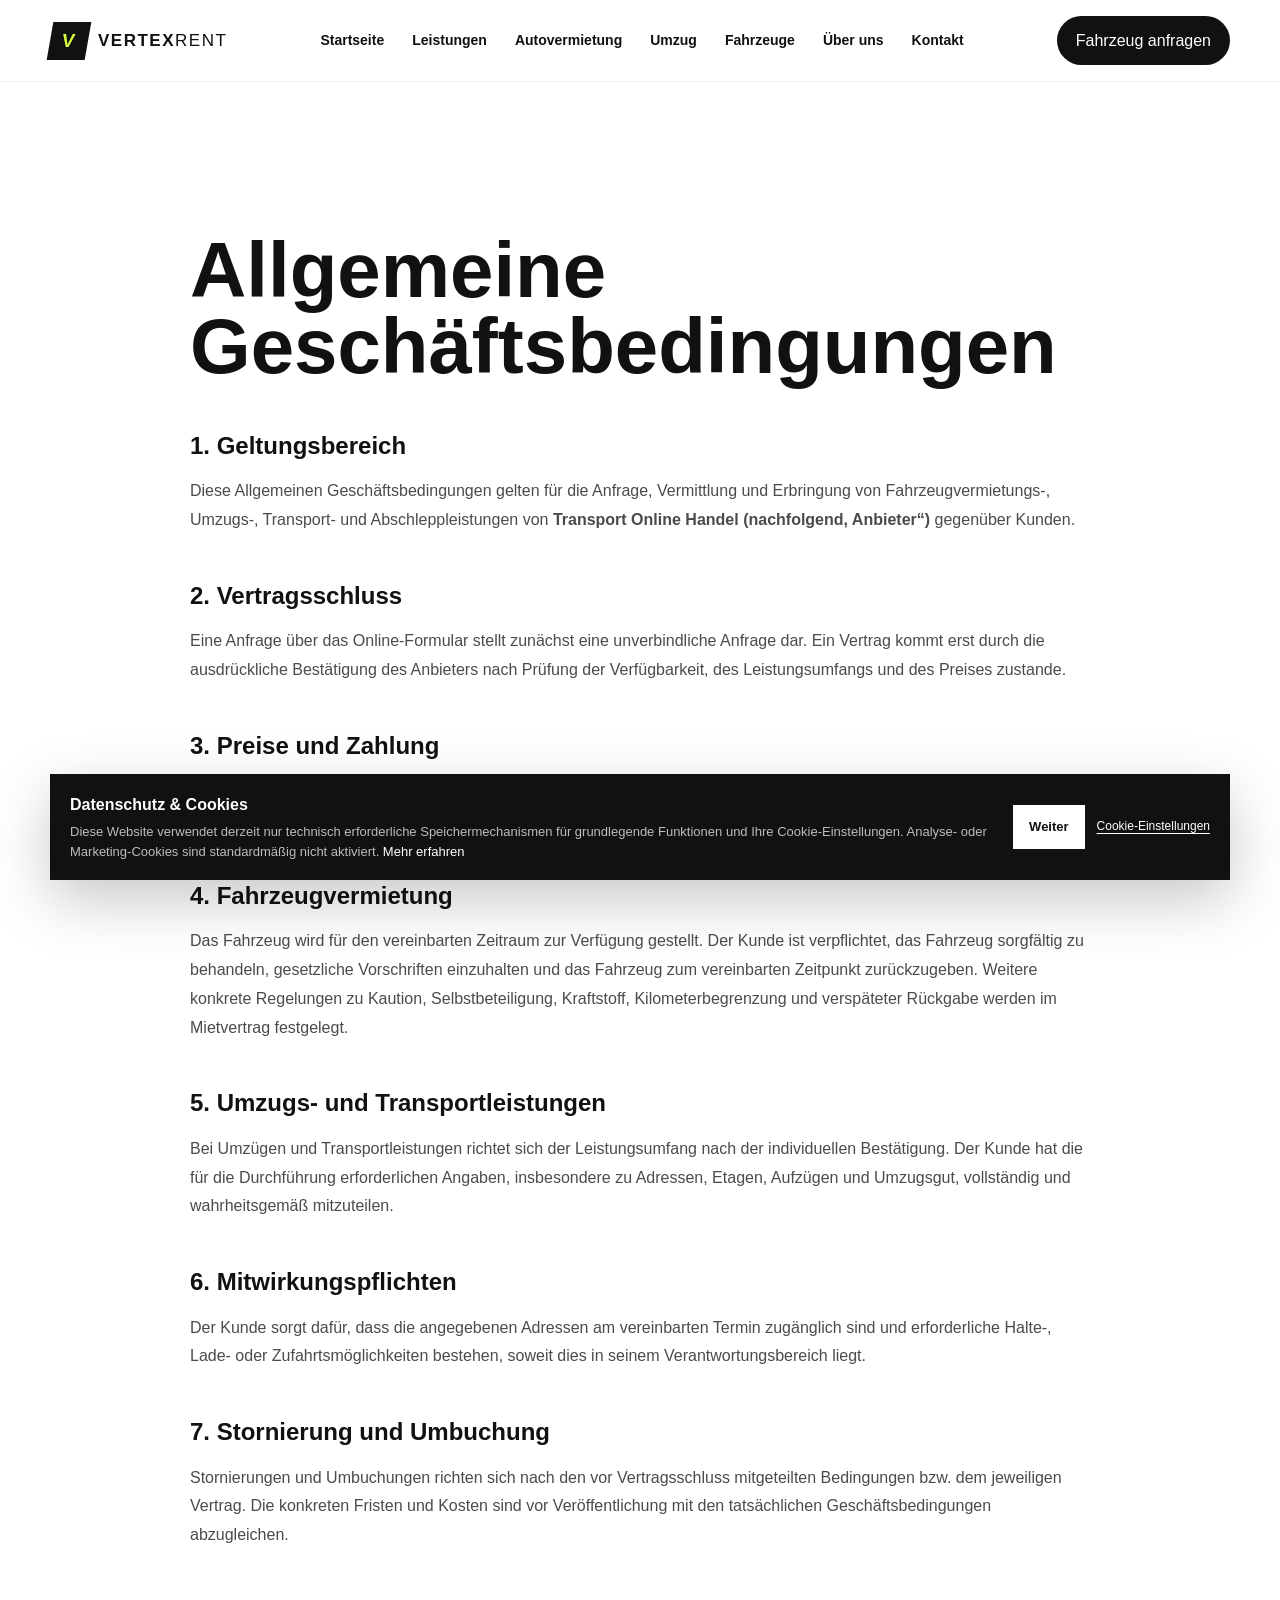
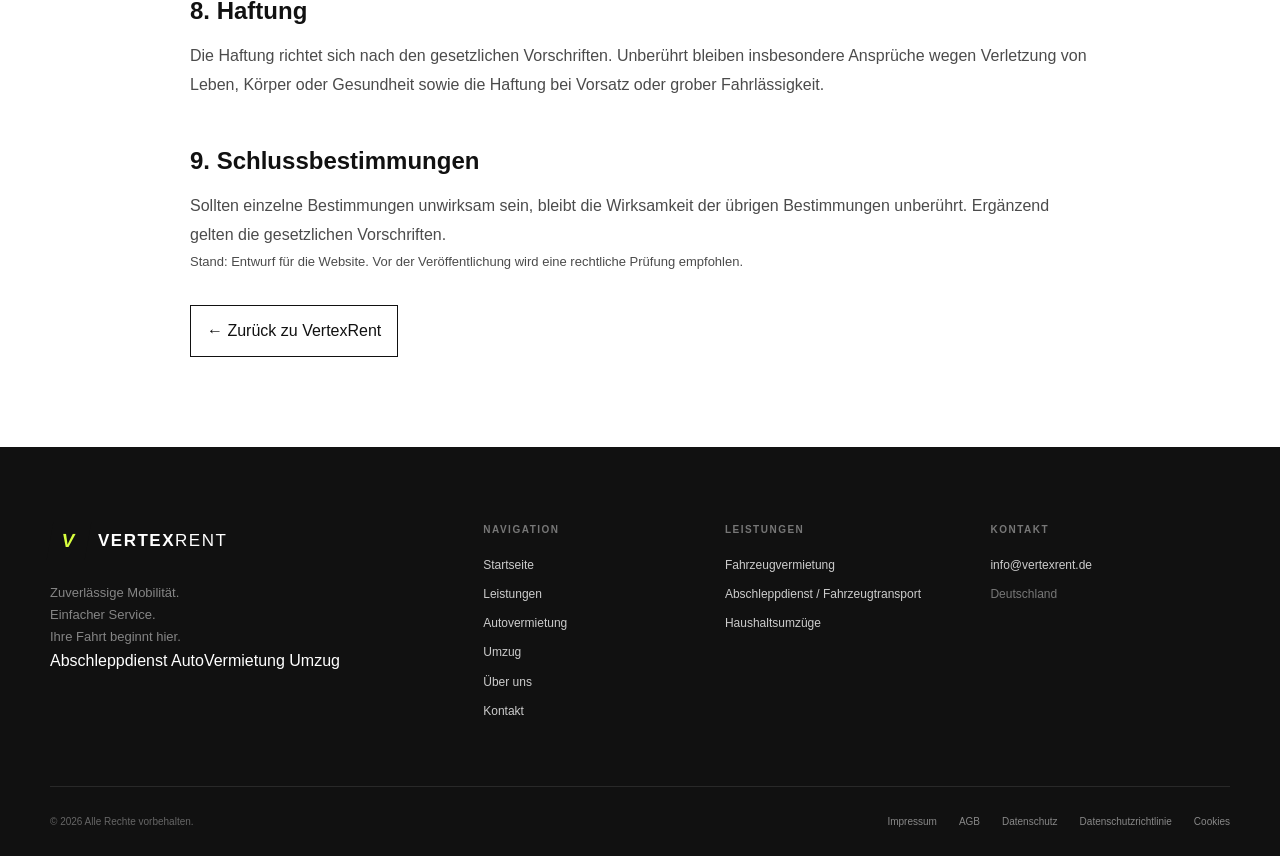
<file: agb.html>
<!DOCTYPE html>
<html lang="de">
<head>
<meta charset="UTF-8">
<meta name="viewport" content="width=device-width, initial-scale=1.0">
<meta name="robots" content="index,follow">
<title>AGB | VertexRent</title>
<link rel="stylesheet" href="style.css">
<link rel="stylesheet" href="responsive.css">
<style>
.legal-page { padding: 150px 0 90px; }
.legal-page .container { max-width: 900px; }
.legal-page .eyebrow { margin-bottom: 14px; }
.legal-page h1 { margin: 0 0 24px; font-size: clamp(42px, 7vw, 78px); line-height: 0.98; }
.legal-page h1 em { font-style: normal; font-weight: 400; }
.legal-page h2 { margin: 42px 0 12px; font-size: 24px; }
.legal-page p, .legal-page li { line-height: 1.8; color: #4b4b4b; }
.legal-page ul, .legal-page ol { padding-left: 22px; }
.legal-placeholder { padding: 18px 20px; border: 1px solid #ead9a3; background: #fffaf0; margin: 24px 0; color: #6d5a25; }
.legal-meta { color: #777; font-size: 13px; }
.legal-back { display:inline-flex; margin-top:32px; padding:12px 16px; border:1px solid #111; color:#111; text-decoration:none; }
</style>
</head>
<body>
<header class="site-header">
  <div class="container nav-wrapper">
    <a href="index.html" class="logo" aria-label="VertexRent Startseite">
      <span class="logo-mark">V</span>
      <span class="logo-text">VERTEX<span>RENT</span></span>
    </a>
    <nav id="site-navigation" class="main-nav" aria-label="Hauptnavigation">
      <a href="index.html">Startseite</a>
      <a href="services.html">Leistungen</a>
      <a href="rental.html">Autovermietung</a>
      <a href="moving.html">Umzug</a>
      <a href="index.html#fleet">Fahrzeuge</a>
      <a href="index.html#about">Über uns</a>
      <a href="index.html#contact">Kontakt</a>
    </nav>
    <a href="rental.html" class="nav-cta">Fahrzeug anfragen</a>
    <button class="menu-toggle" type="button" aria-expanded="false" aria-controls="site-navigation" aria-label="Navigationsmenü öffnen">
      <span></span><span></span><span></span>
    </button>
  </div>
</header>

<main class="legal-page"><div class="container">
<h1>Allgemeine Geschäftsbedingungen</h1>
<h2>1. Geltungsbereich</h2><p>Diese Allgemeinen Geschäftsbedingungen gelten für die Anfrage, Vermittlung und Erbringung von Fahrzeugvermietungs-, Umzugs-, Transport- und Abschleppleistungen von <b>Transport Online Handel (nachfolgend, Anbieter“) </b>gegenüber Kunden.</p>
<h2>2. Vertragsschluss</h2><p>Eine Anfrage über das Online-Formular stellt zunächst eine unverbindliche Anfrage dar. Ein Vertrag kommt erst durch die ausdrückliche Bestätigung des Anbieters nach Prüfung der Verfügbarkeit, des Leistungsumfangs und des Preises zustande.</p>
<h2>3. Preise und Zahlung</h2><p>Preise und Zahlungsbedingungen werden dem Kunden vor Vertragsschluss mitgeteilt. Eine Zahlung wird erst nach Bestätigung und nach Maßgabe der vereinbarten Zahlungsbedingungen fällig.</p>
<h2>4. Fahrzeugvermietung</h2><p>Das Fahrzeug wird für den vereinbarten Zeitraum zur Verfügung gestellt. Der Kunde ist verpflichtet, das Fahrzeug sorgfältig zu behandeln, gesetzliche Vorschriften einzuhalten und das Fahrzeug zum vereinbarten Zeitpunkt zurückzugeben. Weitere konkrete Regelungen zu Kaution, Selbstbeteiligung, Kraftstoff, Kilometerbegrenzung und verspäteter Rückgabe werden im Mietvertrag festgelegt.</p>
<h2>5. Umzugs- und Transportleistungen</h2><p>Bei Umzügen und Transportleistungen richtet sich der Leistungsumfang nach der individuellen Bestätigung. Der Kunde hat die für die Durchführung erforderlichen Angaben, insbesondere zu Adressen, Etagen, Aufzügen und Umzugsgut, vollständig und wahrheitsgemäß mitzuteilen.</p>
<h2>6. Mitwirkungspflichten</h2><p>Der Kunde sorgt dafür, dass die angegebenen Adressen am vereinbarten Termin zugänglich sind und erforderliche Halte-, Lade- oder Zufahrtsmöglichkeiten bestehen, soweit dies in seinem Verantwortungsbereich liegt.</p>
<h2>7. Stornierung und Umbuchung</h2><p>Stornierungen und Umbuchungen richten sich nach den vor Vertragsschluss mitgeteilten Bedingungen bzw. dem jeweiligen Vertrag. Die konkreten Fristen und Kosten sind vor Veröffentlichung mit den tatsächlichen Geschäftsbedingungen abzugleichen.</p>
<h2>8. Haftung</h2><p>Die Haftung richtet sich nach den gesetzlichen Vorschriften. Unberührt bleiben insbesondere Ansprüche wegen Verletzung von Leben, Körper oder Gesundheit sowie die Haftung bei Vorsatz oder grober Fahrlässigkeit.</p>
<h2>9. Schlussbestimmungen</h2><p>Sollten einzelne Bestimmungen unwirksam sein, bleibt die Wirksamkeit der übrigen Bestimmungen unberührt. Ergänzend gelten die gesetzlichen Vorschriften.</p>
<p class="legal-meta">Stand: Entwurf für die Website. Vor der Veröffentlichung wird eine rechtliche Prüfung empfohlen.</p>
<a href="index.html" class="legal-back">← Zurück zu VertexRent</a>
</div></main>
<footer class="site-footer">
  <div class="container">
    <div class="footer-top">
      <div class="footer-brand">
        <a class="logo footer-logo" href="index.html" aria-label="VertexRent Startseite">
          <span class="logo-mark">V</span>
          <span class="logo-text">VERTEX<span>RENT</span></span>
        </a>
        <p>Zuverlässige Mobilität.<br>Einfacher Service.<br>Ihre Fahrt beginnt hier.</p>
        <div class="service-label-strip footer-services" aria-label="Unsere Leistungen">
          <span>Abschleppdienst</span>
          <span>AutoVermietung</span>
          <span>Umzug</span>
        </div>
      </div>
      <div class="footer-column">
        <h4>Navigation</h4>
        <a href="index.html">Startseite</a>
        <a href="services.html">Leistungen</a>
        <a href="rental.html">Autovermietung</a>
        <a href="moving.html">Umzug</a>
        <a href="index.html#about">Über uns</a>
        <a href="index.html#contact">Kontakt</a>
      </div>
      <div class="footer-column">
        <h4>Leistungen</h4>
        <a href="rental.html">Fahrzeugvermietung</a>
        <a href="services.html#transport">Abschleppdienst / Fahrzeugtransport</a>
        <a href="moving.html">Haushaltsumzüge</a>
      </div>
      <div class="footer-column">
        <h4>Kontakt</h4>
        <a href="mailto:info@vertexrent.de">info@vertexrent.de</a>
        <span class="footer-muted">Deutschland</span>
      </div>
    </div>
    <div class="footer-bottom">
      <p>© 2026 Alle Rechte vorbehalten.</p>
      <nav aria-label="Rechtliche Hinweise" class="legal-links">
        <a href="impressum.html">Impressum</a>
        <a href="agb.html">AGB</a>
        <a href="datenschutz.html">Datenschutz</a>
        <a href="privacy-policy.html">Datenschutzrichtlinie</a>
        <a href="cookies.html">Cookies</a>
      </nav>
    </div>
  </div>
</footer>
<div class="cookie-notice" id="cookieNotice" role="region" aria-label="Cookie-Hinweis" hidden>
  <div class="cookie-notice-inner">
    <div>
      <p class="cookie-notice-title">Datenschutz &amp; Cookies</p>
      <p class="cookie-notice-text">Diese Website verwendet derzeit nur technisch erforderliche Speichermechanismen für grundlegende Funktionen und Ihre Cookie-Einstellungen. Analyse- oder Marketing-Cookies sind standardmäßig nicht aktiviert. <a href="privacy-policy.html">Mehr erfahren</a></p>
    </div>
    <div class="cookie-notice-actions">
      <button type="button" class="cookie-button" id="cookieNecessary">Weiter</button>
      <a href="cookies.html" class="cookie-link">Cookie-Einstellungen</a>
    </div>
  </div>
</div>
<script src="script.js"></script>
</body>
</html>
</file>
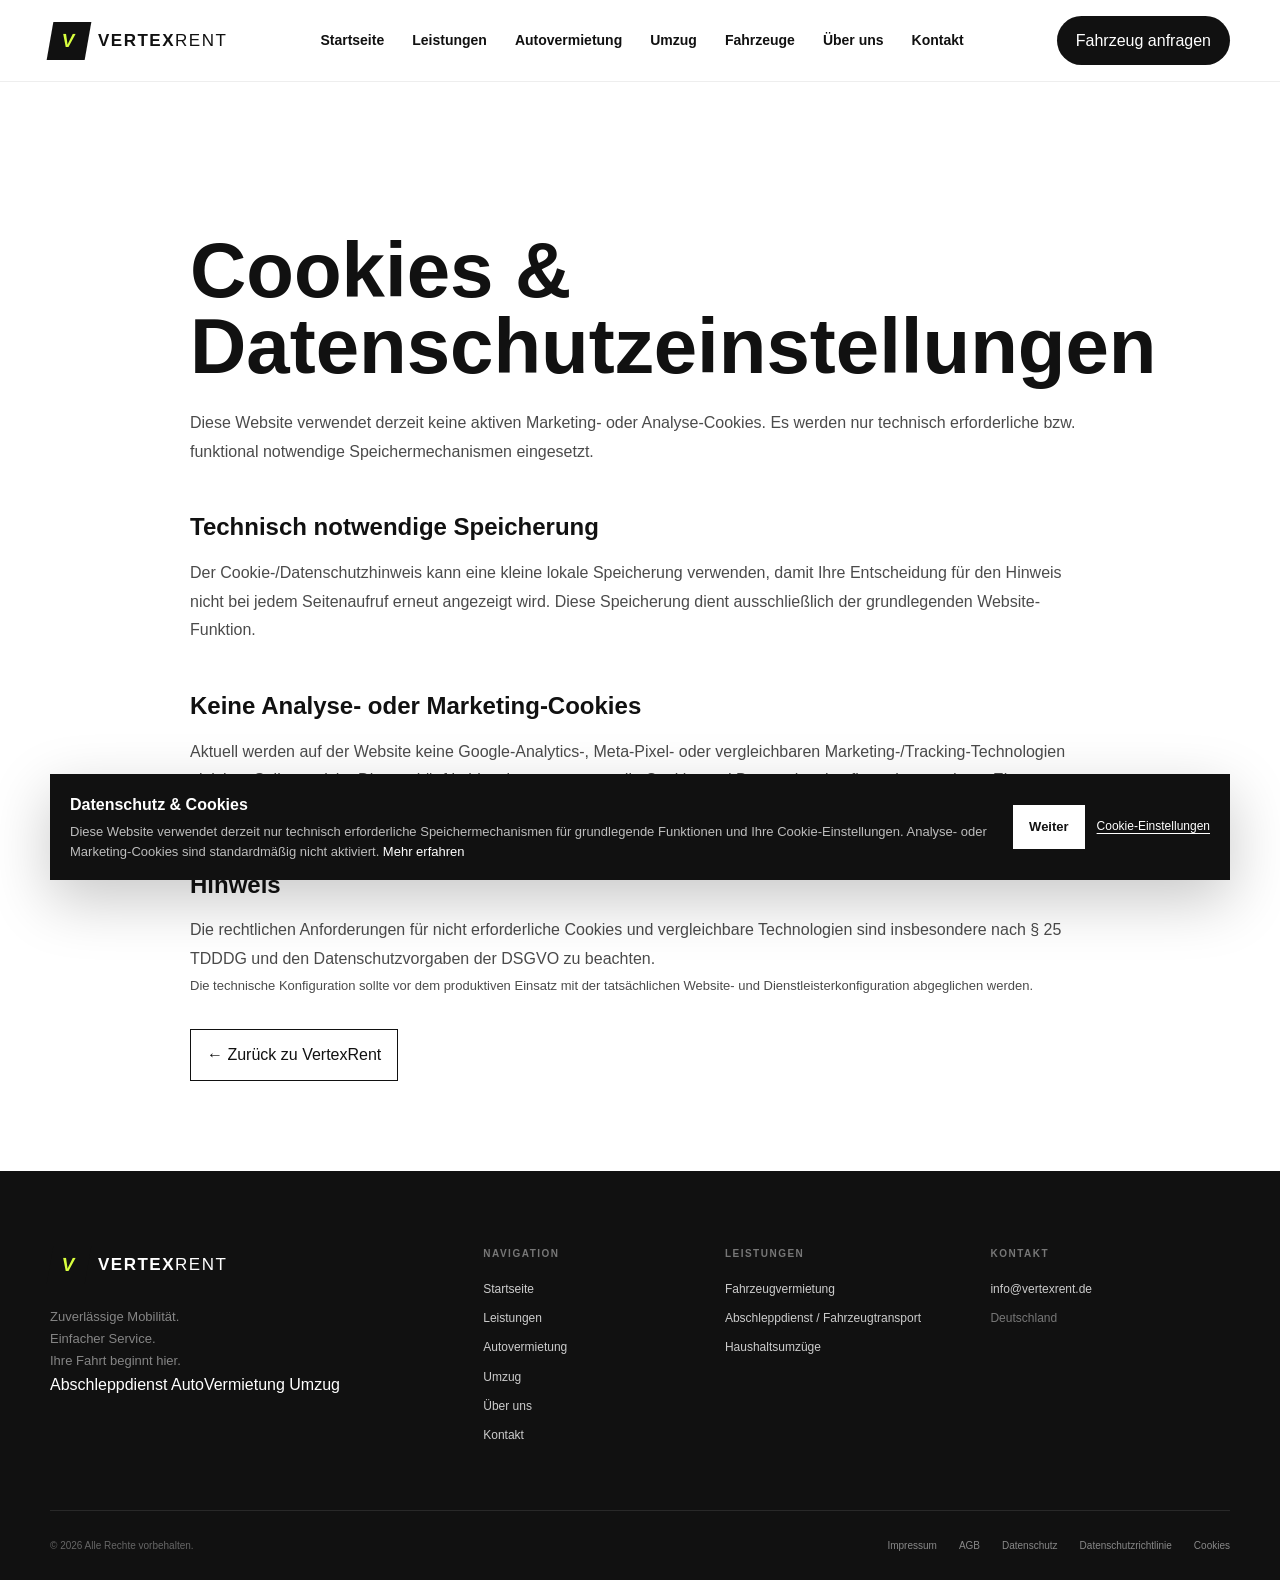
<file: cookies.html>
<!DOCTYPE html>
<html lang="de">
<head>
<meta charset="UTF-8">
<meta name="viewport" content="width=device-width, initial-scale=1.0">
<meta name="robots" content="index,follow">
<title>Cookies | VertexRent</title>
<link rel="stylesheet" href="style.css">
<link rel="stylesheet" href="responsive.css">
<style>
.legal-page { padding: 150px 0 90px; }
.legal-page .container { max-width: 900px; }
.legal-page .eyebrow { margin-bottom: 14px; }
.legal-page h1 { margin: 0 0 24px; font-size: clamp(42px, 7vw, 78px); line-height: 0.98; }
.legal-page h1 em { font-style: normal; font-weight: 400; }
.legal-page h2 { margin: 42px 0 12px; font-size: 24px; }
.legal-page p, .legal-page li { line-height: 1.8; color: #4b4b4b; }
.legal-page ul, .legal-page ol { padding-left: 22px; }
.legal-placeholder { padding: 18px 20px; border: 1px solid #ead9a3; background: #fffaf0; margin: 24px 0; color: #6d5a25; }
.legal-meta { color: #777; font-size: 13px; }
.legal-back { display:inline-flex; margin-top:32px; padding:12px 16px; border:1px solid #111; color:#111; text-decoration:none; }
</style>
</head>
<body>
<header class="site-header">
  <div class="container nav-wrapper">
    <a href="index.html" class="logo" aria-label="VertexRent Startseite">
      <span class="logo-mark">V</span>
      <span class="logo-text">VERTEX<span>RENT</span></span>
    </a>
    <nav id="site-navigation" class="main-nav" aria-label="Hauptnavigation">
      <a href="index.html">Startseite</a>
      <a href="services.html">Leistungen</a>
      <a href="rental.html">Autovermietung</a>
      <a href="moving.html">Umzug</a>
      <a href="index.html#fleet">Fahrzeuge</a>
      <a href="index.html#about">Über uns</a>
      <a href="index.html#contact">Kontakt</a>
    </nav>
    <a href="rental.html" class="nav-cta">Fahrzeug anfragen</a>
    <button class="menu-toggle" type="button" aria-expanded="false" aria-controls="site-navigation" aria-label="Navigationsmenü öffnen">
      <span></span><span></span><span></span>
    </button>
  </div>
</header>

<main class="legal-page"><div class="container">
<h1>Cookies & Datenschutzeinstellungen</h1>
<p>Diese Website verwendet derzeit keine aktiven Marketing- oder Analyse-Cookies. Es werden nur technisch erforderliche bzw. funktional notwendige Speichermechanismen eingesetzt.</p>
<h2>Technisch notwendige Speicherung</h2><p>Der Cookie-/Datenschutzhinweis kann eine kleine lokale Speicherung verwenden, damit Ihre Entscheidung für den Hinweis nicht bei jedem Seitenaufruf erneut angezeigt wird. Diese Speicherung dient ausschließlich der grundlegenden Website-Funktion.</p>
<h2>Keine Analyse- oder Marketing-Cookies</h2><p>Aktuell werden auf der Website keine Google-Analytics-, Meta-Pixel- oder vergleichbaren Marketing-/Tracking-Technologien aktiviert. Sollten solche Dienste künftig hinzukommen, muss die Cookie- und Datenschutzkonfiguration vor deren Einsatz entsprechend erweitert und geprüft werden.</p>
<h2>Hinweis</h2><p>Die rechtlichen Anforderungen für nicht erforderliche Cookies und vergleichbare Technologien sind insbesondere nach § 25 TDDDG und den Datenschutzvorgaben der DSGVO zu beachten.</p>
<p class="legal-meta">Die technische Konfiguration sollte vor dem produktiven Einsatz mit der tatsächlichen Website- und Dienstleisterkonfiguration abgeglichen werden.</p>
<a href="index.html" class="legal-back">← Zurück zu VertexRent</a>
</div></main>
<footer class="site-footer">
  <div class="container">
    <div class="footer-top">
      <div class="footer-brand">
        <a class="logo footer-logo" href="index.html" aria-label="VertexRent Startseite">
          <span class="logo-mark">V</span>
          <span class="logo-text">VERTEX<span>RENT</span></span>
        </a>
        <p>Zuverlässige Mobilität.<br>Einfacher Service.<br>Ihre Fahrt beginnt hier.</p>
        <div class="service-label-strip footer-services" aria-label="Unsere Leistungen">
          <span>Abschleppdienst</span>
          <span>AutoVermietung</span>
          <span>Umzug</span>
        </div>
      </div>
      <div class="footer-column">
        <h4>Navigation</h4>
        <a href="index.html">Startseite</a>
        <a href="services.html">Leistungen</a>
        <a href="rental.html">Autovermietung</a>
        <a href="moving.html">Umzug</a>
        <a href="index.html#about">Über uns</a>
        <a href="index.html#contact">Kontakt</a>
      </div>
      <div class="footer-column">
        <h4>Leistungen</h4>
        <a href="rental.html">Fahrzeugvermietung</a>
        <a href="services.html#transport">Abschleppdienst / Fahrzeugtransport</a>
        <a href="moving.html">Haushaltsumzüge</a>
      </div>
      <div class="footer-column">
        <h4>Kontakt</h4>
        <a href="mailto:info@vertexrent.de">info@vertexrent.de</a>
        <span class="footer-muted">Deutschland</span>
      </div>
    </div>
    <div class="footer-bottom">
      <p>© 2026 Alle Rechte vorbehalten.</p>
      <nav aria-label="Rechtliche Hinweise" class="legal-links">
        <a href="impressum.html">Impressum</a>
        <a href="agb.html">AGB</a>
        <a href="datenschutz.html">Datenschutz</a>
        <a href="privacy-policy.html">Datenschutzrichtlinie</a>
        <a href="cookies.html">Cookies</a>
      </nav>
    </div>
  </div>
</footer>
<div class="cookie-notice" id="cookieNotice" role="region" aria-label="Cookie-Hinweis" hidden>
  <div class="cookie-notice-inner">
    <div>
      <p class="cookie-notice-title">Datenschutz &amp; Cookies</p>
      <p class="cookie-notice-text">Diese Website verwendet derzeit nur technisch erforderliche Speichermechanismen für grundlegende Funktionen und Ihre Cookie-Einstellungen. Analyse- oder Marketing-Cookies sind standardmäßig nicht aktiviert. <a href="privacy-policy.html">Mehr erfahren</a></p>
    </div>
    <div class="cookie-notice-actions">
      <button type="button" class="cookie-button" id="cookieNecessary">Weiter</button>
      <a href="cookies.html" class="cookie-link">Cookie-Einstellungen</a>
    </div>
  </div>
</div>
<script src="script.js"></script>
</body>
</html>
</file>
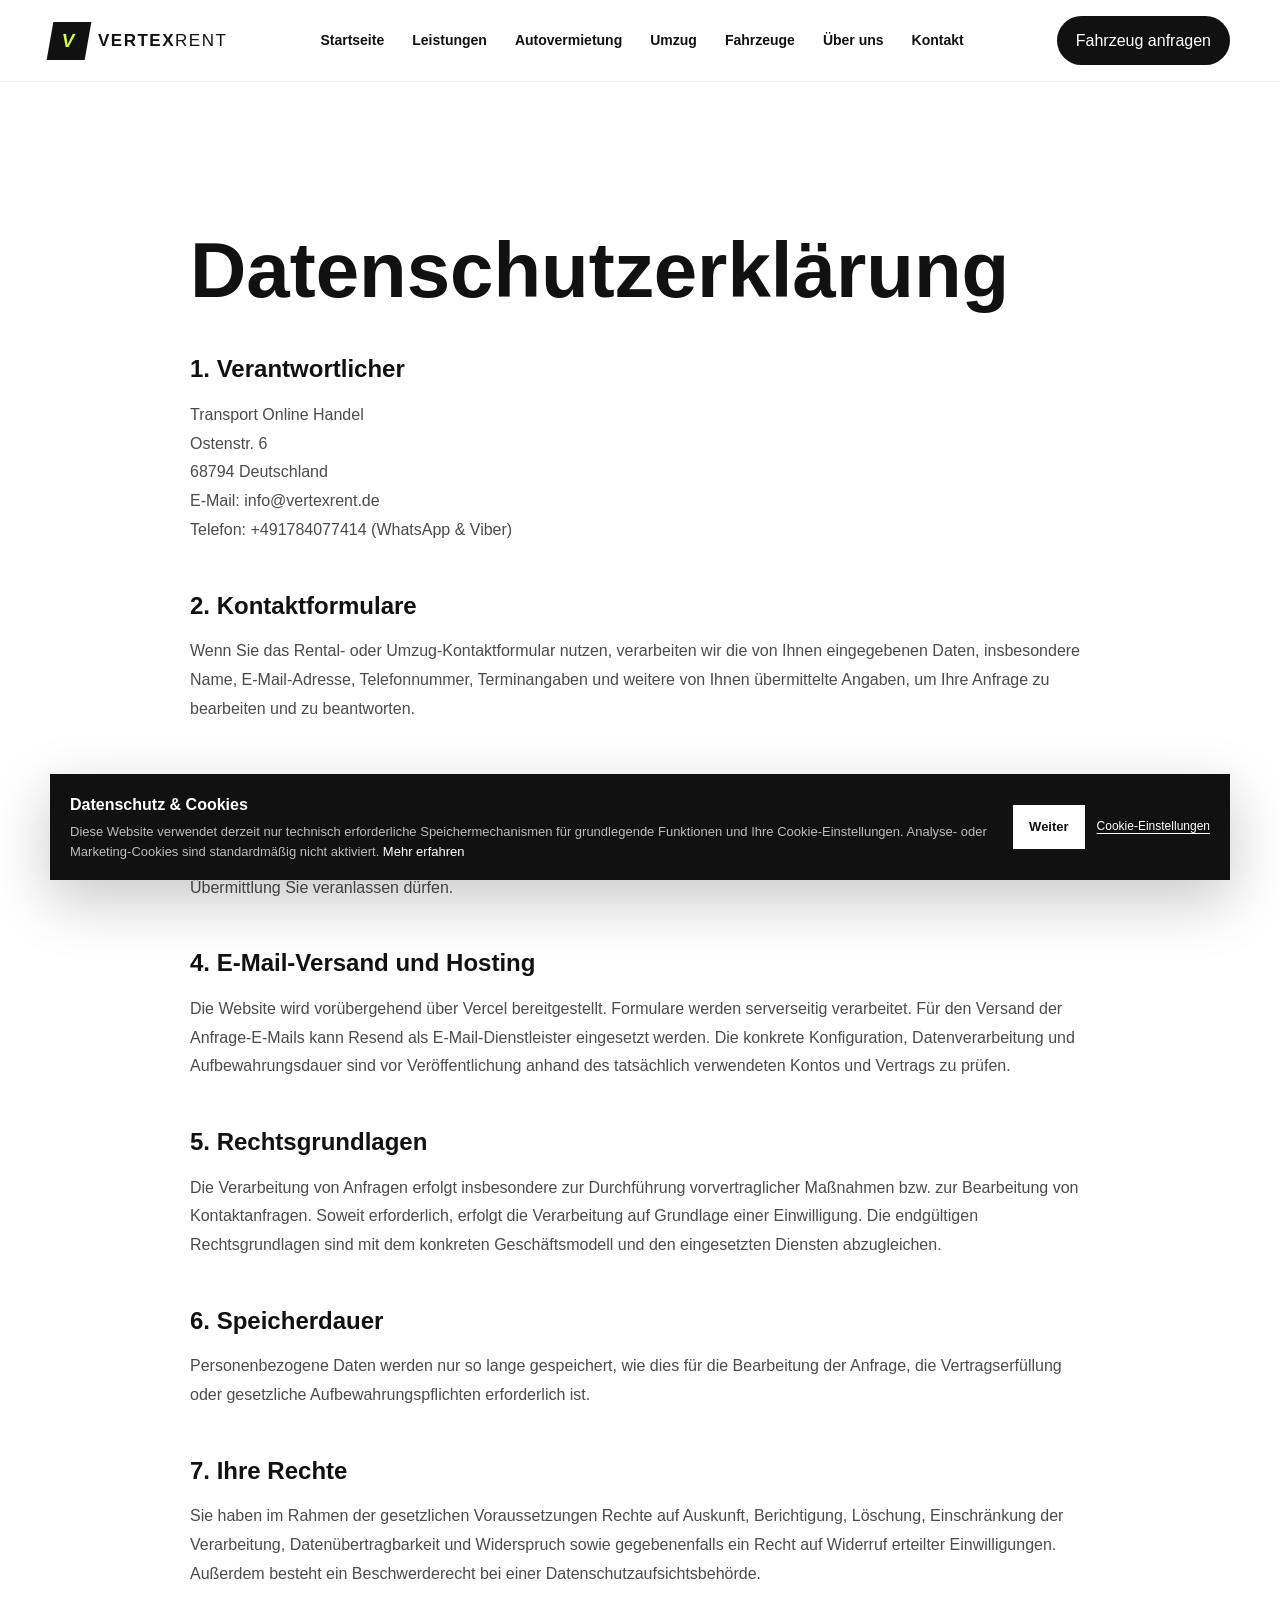
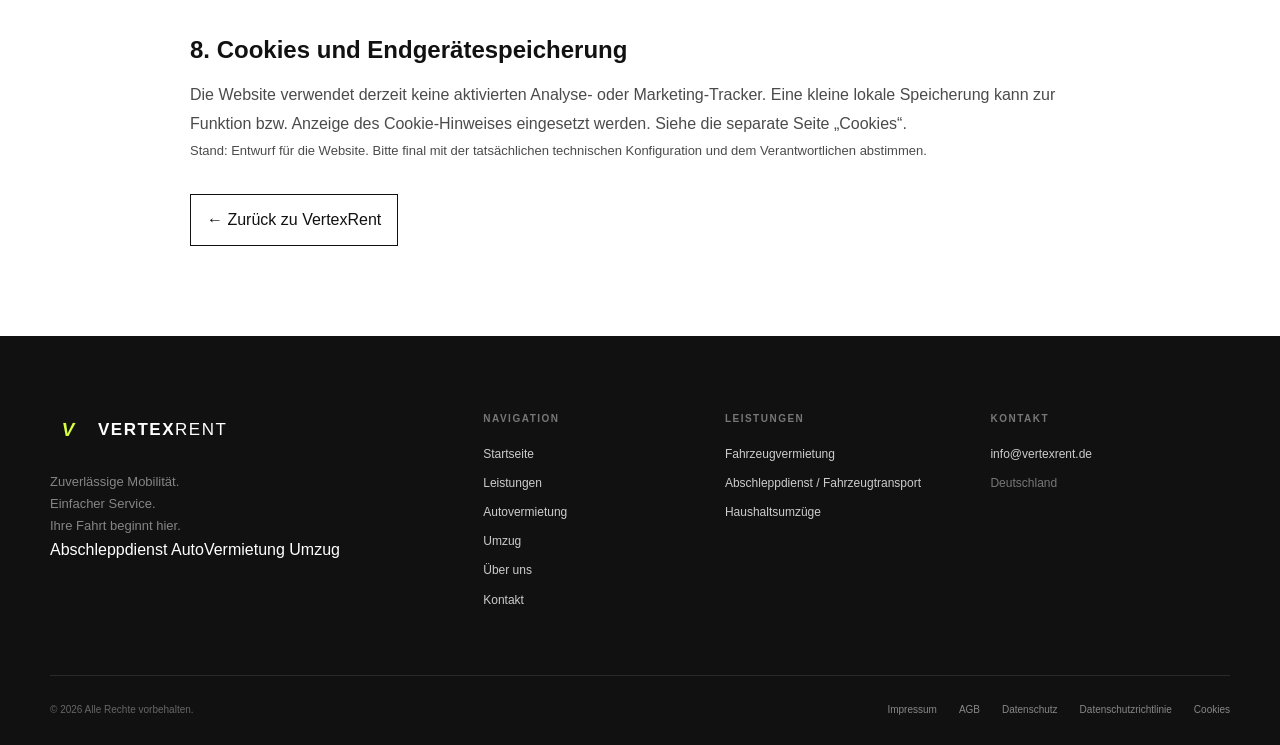
<file: datenschutz.html>
<!DOCTYPE html>
<html lang="de">
<head>
<meta charset="UTF-8">
<meta name="viewport" content="width=device-width, initial-scale=1.0">
<meta name="robots" content="index,follow">
<title>Datenschutz | VertexRent</title>
<link rel="stylesheet" href="style.css">
<link rel="stylesheet" href="responsive.css">
<style>
.legal-page { padding: 150px 0 90px; }
.legal-page .container { max-width: 900px; }
.legal-page .eyebrow { margin-bottom: 14px; }
.legal-page h1 { margin: 0 0 24px; font-size: clamp(42px, 7vw, 78px); line-height: 0.98; }
.legal-page h1 em { font-style: normal; font-weight: 400; }
.legal-page h2 { margin: 42px 0 12px; font-size: 24px; }
.legal-page p, .legal-page li { line-height: 1.8; color: #4b4b4b; }
.legal-page ul, .legal-page ol { padding-left: 22px; }
.legal-placeholder { padding: 18px 20px; border: 1px solid #ead9a3; background: #fffaf0; margin: 24px 0; color: #6d5a25; }
.legal-meta { color: #777; font-size: 13px; }
.legal-back { display:inline-flex; margin-top:32px; padding:12px 16px; border:1px solid #111; color:#111; text-decoration:none; }
</style>
</head>
<body>
<header class="site-header">
  <div class="container nav-wrapper">
    <a href="index.html" class="logo" aria-label="VertexRent Startseite">
      <span class="logo-mark">V</span>
      <span class="logo-text">VERTEX<span>RENT</span></span>
    </a>
    <nav id="site-navigation" class="main-nav" aria-label="Hauptnavigation">
      <a href="index.html">Startseite</a>
      <a href="services.html">Leistungen</a>
      <a href="rental.html">Autovermietung</a>
      <a href="moving.html">Umzug</a>
      <a href="index.html#fleet">Fahrzeuge</a>
      <a href="index.html#about">Über uns</a>
      <a href="index.html#contact">Kontakt</a>
    </nav>
    <a href="rental.html" class="nav-cta">Fahrzeug anfragen</a>
    <button class="menu-toggle" type="button" aria-expanded="false" aria-controls="site-navigation" aria-label="Navigationsmenü öffnen">
      <span></span><span></span><span></span>
    </button>
  </div>
</header>

<main class="legal-page"><div class="container">
<h1>Datenschutzerklärung</h1>
<h2>1. Verantwortlicher</h2>
<p>
    Transport Online Handel<br>
    Ostenstr. 6<br>
    68794 Deutschland
</p>

<p>
    E-Mail: info@vertexrent.de<br>
    Telefon: +491784077414 (WhatsApp &amp; Viber)
</p>
<h2>2. Kontaktformulare</h2><p>Wenn Sie das Rental- oder Umzug-Kontaktformular nutzen, verarbeiten wir die von Ihnen eingegebenen Daten, insbesondere Name, E-Mail-Adresse, Telefonnummer, Terminangaben und weitere von Ihnen übermittelte Angaben, um Ihre Anfrage zu bearbeiten und zu beantworten.</p>
<h2>3. Fotos bei Umzugsanfragen</h2><p>Über das Umzug-Formular können Sie Fotos des Umzugsguts hochladen. Diese Dateien werden zur Bearbeitung Ihrer Anfrage an den Anbieter übermittelt. Bitte laden Sie nur Bilder hoch, die für die Anfrage erforderlich sind und deren Übermittlung Sie veranlassen dürfen.</p>
<h2>4. E-Mail-Versand und Hosting</h2><p>Die Website wird vorübergehend über Vercel bereitgestellt. Formulare werden serverseitig verarbeitet. Für den Versand der Anfrage-E-Mails kann Resend als E-Mail-Dienstleister eingesetzt werden. Die konkrete Konfiguration, Datenverarbeitung und Aufbewahrungsdauer sind vor Veröffentlichung anhand des tatsächlich verwendeten Kontos und Vertrags zu prüfen.</p>
<h2>5. Rechtsgrundlagen</h2><p>Die Verarbeitung von Anfragen erfolgt insbesondere zur Durchführung vorvertraglicher Maßnahmen bzw. zur Bearbeitung von Kontaktanfragen. Soweit erforderlich, erfolgt die Verarbeitung auf Grundlage einer Einwilligung. Die endgültigen Rechtsgrundlagen sind mit dem konkreten Geschäftsmodell und den eingesetzten Diensten abzugleichen.</p>
<h2>6. Speicherdauer</h2><p>Personenbezogene Daten werden nur so lange gespeichert, wie dies für die Bearbeitung der Anfrage, die Vertragserfüllung oder gesetzliche Aufbewahrungspflichten erforderlich ist.</p>
<h2>7. Ihre Rechte</h2><p>Sie haben im Rahmen der gesetzlichen Voraussetzungen Rechte auf Auskunft, Berichtigung, Löschung, Einschränkung der Verarbeitung, Datenübertragbarkeit und Widerspruch sowie gegebenenfalls ein Recht auf Widerruf erteilter Einwilligungen. Außerdem besteht ein Beschwerderecht bei einer Datenschutzaufsichtsbehörde.</p>
<h2>8. Cookies und Endgerätespeicherung</h2><p>Die Website verwendet derzeit keine aktivierten Analyse- oder Marketing-Tracker. Eine kleine lokale Speicherung kann zur Funktion bzw. Anzeige des Cookie-Hinweises eingesetzt werden. Siehe die separate Seite „Cookies“.</p>
<p class="legal-meta">Stand: Entwurf für die Website. Bitte final mit der tatsächlichen technischen Konfiguration und dem Verantwortlichen abstimmen.</p>
<a href="index.html" class="legal-back">← Zurück zu VertexRent</a>
</div></main>
<footer class="site-footer">
  <div class="container">
    <div class="footer-top">
      <div class="footer-brand">
        <a class="logo footer-logo" href="index.html" aria-label="VertexRent Startseite">
          <span class="logo-mark">V</span>
          <span class="logo-text">VERTEX<span>RENT</span></span>
        </a>
        <p>Zuverlässige Mobilität.<br>Einfacher Service.<br>Ihre Fahrt beginnt hier.</p>
        <div class="service-label-strip footer-services" aria-label="Unsere Leistungen">
          <span>Abschleppdienst</span>
          <span>AutoVermietung</span>
          <span>Umzug</span>
        </div>
      </div>
      <div class="footer-column">
        <h4>Navigation</h4>
        <a href="index.html">Startseite</a>
        <a href="services.html">Leistungen</a>
        <a href="rental.html">Autovermietung</a>
        <a href="moving.html">Umzug</a>
        <a href="index.html#about">Über uns</a>
        <a href="index.html#contact">Kontakt</a>
      </div>
      <div class="footer-column">
        <h4>Leistungen</h4>
        <a href="rental.html">Fahrzeugvermietung</a>
        <a href="services.html#transport">Abschleppdienst / Fahrzeugtransport</a>
        <a href="moving.html">Haushaltsumzüge</a>
      </div>
      <div class="footer-column">
        <h4>Kontakt</h4>
        <a href="mailto:info@vertexrent.de">info@vertexrent.de</a>
        <span class="footer-muted">Deutschland</span>
      </div>
    </div>
    <div class="footer-bottom">
      <p>© 2026 Alle Rechte vorbehalten.</p>
      <nav aria-label="Rechtliche Hinweise" class="legal-links">
        <a href="impressum.html">Impressum</a>
        <a href="agb.html">AGB</a>
        <a href="datenschutz.html">Datenschutz</a>
        <a href="privacy-policy.html">Datenschutzrichtlinie</a>
        <a href="cookies.html">Cookies</a>
      </nav>
    </div>
  </div>
</footer>
<div class="cookie-notice" id="cookieNotice" role="region" aria-label="Cookie-Hinweis" hidden>
  <div class="cookie-notice-inner">
    <div>
      <p class="cookie-notice-title">Datenschutz &amp; Cookies</p>
      <p class="cookie-notice-text">Diese Website verwendet derzeit nur technisch erforderliche Speichermechanismen für grundlegende Funktionen und Ihre Cookie-Einstellungen. Analyse- oder Marketing-Cookies sind standardmäßig nicht aktiviert. <a href="privacy-policy.html">Mehr erfahren</a></p>
    </div>
    <div class="cookie-notice-actions">
      <button type="button" class="cookie-button" id="cookieNecessary">Weiter</button>
      <a href="cookies.html" class="cookie-link">Cookie-Einstellungen</a>
    </div>
  </div>
</div>
<script src="script.js"></script>
</body>
</html>
</file>
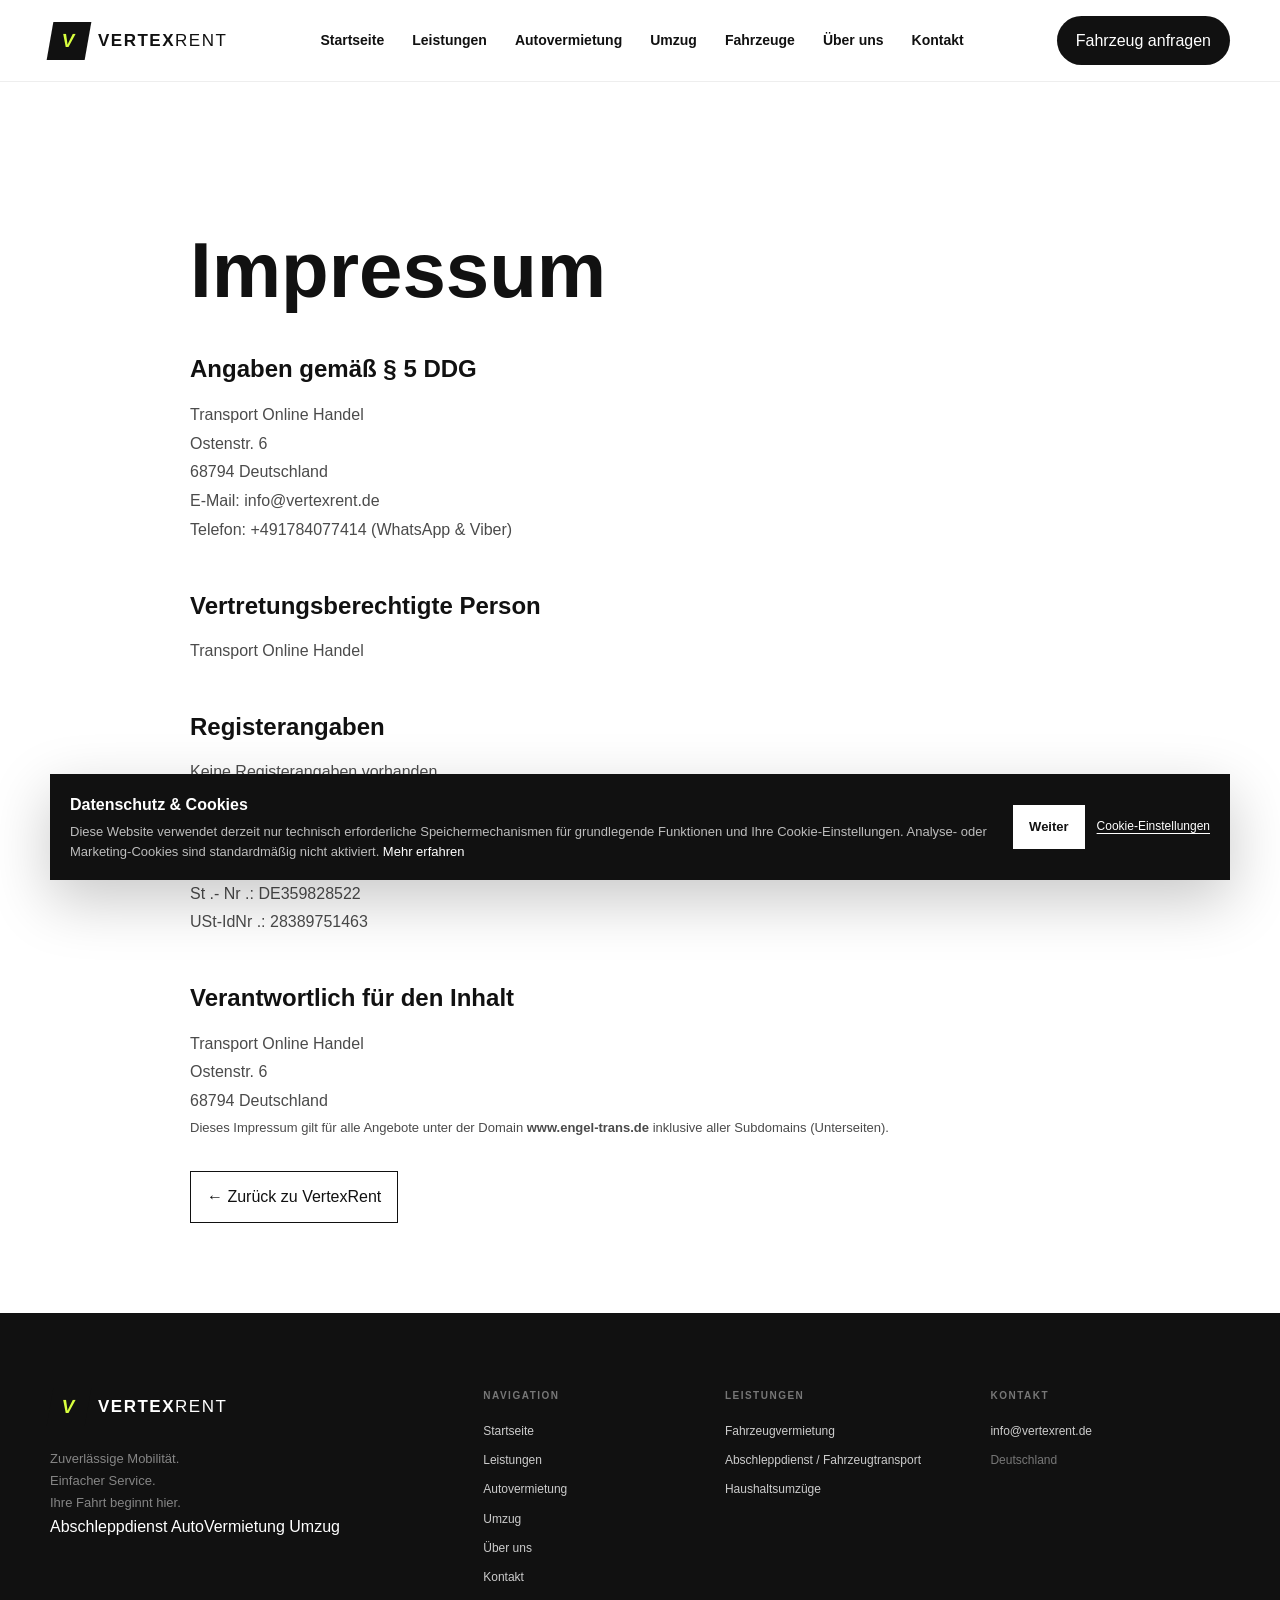
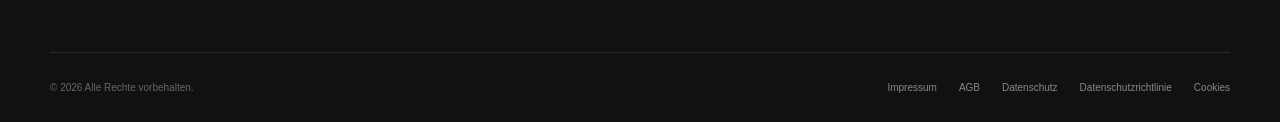
<file: impressum.html>
<!DOCTYPE html>
<html lang="de">
<head>
<meta charset="UTF-8">
<meta name="viewport" content="width=device-width, initial-scale=1.0">
<meta name="robots" content="index,follow">
<title>Impressum | VertexRent</title>
<link rel="stylesheet" href="style.css">
<link rel="stylesheet" href="responsive.css">
<style>
.legal-page { padding: 150px 0 90px; }
.legal-page .container { max-width: 900px; }
.legal-page .eyebrow { margin-bottom: 14px; }
.legal-page h1 { margin: 0 0 24px; font-size: clamp(42px, 7vw, 78px); line-height: 0.98; }
.legal-page h1 em { font-style: normal; font-weight: 400; }
.legal-page h2 { margin: 42px 0 12px; font-size: 24px; }
.legal-page p, .legal-page li { line-height: 1.8; color: #4b4b4b; }
.legal-page ul, .legal-page ol { padding-left: 22px; }
.legal-placeholder { padding: 18px 20px; border: 1px solid #ead9a3; background: #fffaf0; margin: 24px 0; color: #6d5a25; }
.legal-meta { color: #777; font-size: 13px; }
.legal-back { display:inline-flex; margin-top:32px; padding:12px 16px; border:1px solid #111; color:#111; text-decoration:none; }
</style>
</head>
<body>
<header class="site-header">
  <div class="container nav-wrapper">
    <a href="index.html" class="logo" aria-label="VertexRent Startseite">
      <span class="logo-mark">V</span>
      <span class="logo-text">VERTEX<span>RENT</span></span>
    </a>
    <nav id="site-navigation" class="main-nav" aria-label="Hauptnavigation">
      <a href="index.html">Startseite</a>
      <a href="services.html">Leistungen</a>
      <a href="rental.html">Autovermietung</a>
      <a href="moving.html">Umzug</a>
      <a href="index.html#fleet">Fahrzeuge</a>
      <a href="index.html#about">Über uns</a>
      <a href="index.html#contact">Kontakt</a>
    </nav>
    <a href="rental.html" class="nav-cta">Fahrzeug anfragen</a>
    <button class="menu-toggle" type="button" aria-expanded="false" aria-controls="site-navigation" aria-label="Navigationsmenü öffnen">
      <span></span><span></span><span></span>
    </button>
  </div>
</header>

<main class="legal-page"><div class="container">
<h1>Impressum</h1>

<h2>Angaben gemäß § 5 DDG</h2>
<p>
    Transport Online Handel<br>
    Ostenstr. 6<br>
    68794 Deutschland
</p>

<p>
    E-Mail: info@vertexrent.de<br>
    Telefon: +491784077414 (WhatsApp &amp; Viber)
</p>

<h2>Vertretungsberechtigte Person</h2>
<p>Transport Online Handel</p>

<h2>Registerangaben</h2>
<p>
    Keine Registerangaben vorhanden.
</p>

<h2>Umsatzsteuer</h2>
<p>
    St .- Nr .: DE359828522
</br>
    USt-IdNr .: 28389751463
</p>

<h2>Verantwortlich für den Inhalt</h2>
<p>
    Transport Online Handel<br>
    Ostenstr. 6<br>
    68794 Deutschland
</p>

<p class="legal-meta">
    Dieses Impressum gilt für alle Angebote unter der Domain
    <strong>www.engel-trans.de</strong> inklusive aller Subdomains (Unterseiten).
</p>

<a href="index.html" class="legal-back">← Zurück zu VertexRent</a>
</div></main>
<footer class="site-footer">
  <div class="container">
    <div class="footer-top">
      <div class="footer-brand">
        <a class="logo footer-logo" href="index.html" aria-label="VertexRent Startseite">
          <span class="logo-mark">V</span>
          <span class="logo-text">VERTEX<span>RENT</span></span>
        </a>
        <p>Zuverlässige Mobilität.<br>Einfacher Service.<br>Ihre Fahrt beginnt hier.</p>
        <div class="service-label-strip footer-services" aria-label="Unsere Leistungen">
          <span>Abschleppdienst</span>
          <span>AutoVermietung</span>
          <span>Umzug</span>
        </div>
      </div>
      <div class="footer-column">
        <h4>Navigation</h4>
        <a href="index.html">Startseite</a>
        <a href="services.html">Leistungen</a>
        <a href="rental.html">Autovermietung</a>
        <a href="moving.html">Umzug</a>
        <a href="index.html#about">Über uns</a>
        <a href="index.html#contact">Kontakt</a>
      </div>
      <div class="footer-column">
        <h4>Leistungen</h4>
        <a href="rental.html">Fahrzeugvermietung</a>
        <a href="services.html#transport">Abschleppdienst / Fahrzeugtransport</a>
        <a href="moving.html">Haushaltsumzüge</a>
      </div>
      <div class="footer-column">
        <h4>Kontakt</h4>
        <a href="mailto:info@vertexrent.de">info@vertexrent.de</a>
        <span class="footer-muted">Deutschland</span>
      </div>
    </div>
    <div class="footer-bottom">
      <p>© 2026 Alle Rechte vorbehalten.</p>
      <nav aria-label="Rechtliche Hinweise" class="legal-links">
        <a href="impressum.html">Impressum</a>
        <a href="agb.html">AGB</a>
        <a href="datenschutz.html">Datenschutz</a>
        <a href="privacy-policy.html">Datenschutzrichtlinie</a>
        <a href="cookies.html">Cookies</a>
      </nav>
    </div>
  </div>
</footer>
<div class="cookie-notice" id="cookieNotice" role="region" aria-label="Cookie-Hinweis" hidden>
  <div class="cookie-notice-inner">
    <div>
      <p class="cookie-notice-title">Datenschutz &amp; Cookies</p>
      <p class="cookie-notice-text">Diese Website verwendet derzeit nur technisch erforderliche Speichermechanismen für grundlegende Funktionen und Ihre Cookie-Einstellungen. Analyse- oder Marketing-Cookies sind standardmäßig nicht aktiviert. <a href="privacy-policy.html">Mehr erfahren</a></p>
    </div>
    <div class="cookie-notice-actions">
      <button type="button" class="cookie-button" id="cookieNecessary">Weiter</button>
      <a href="cookies.html" class="cookie-link">Cookie-Einstellungen</a>
    </div>
  </div>
</div>
<script src="script.js"></script>
</body>
</html>
</file>
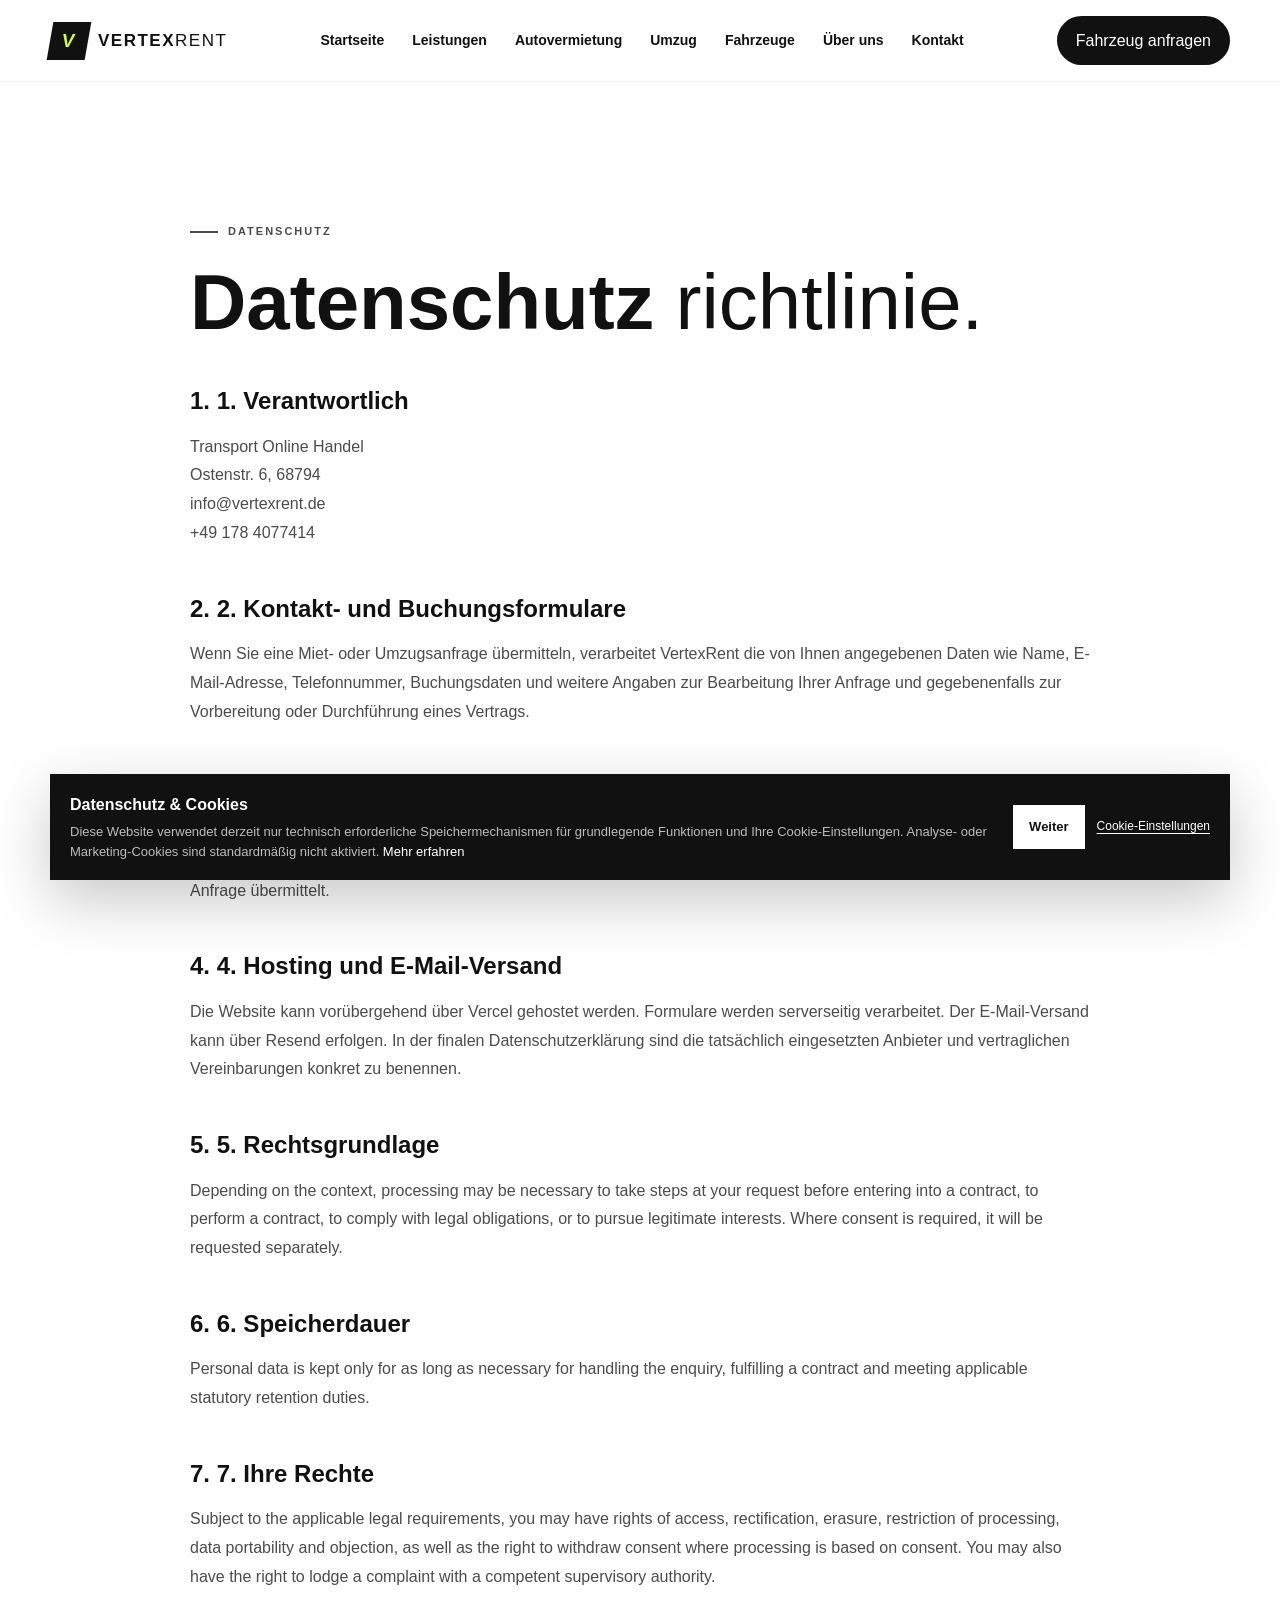
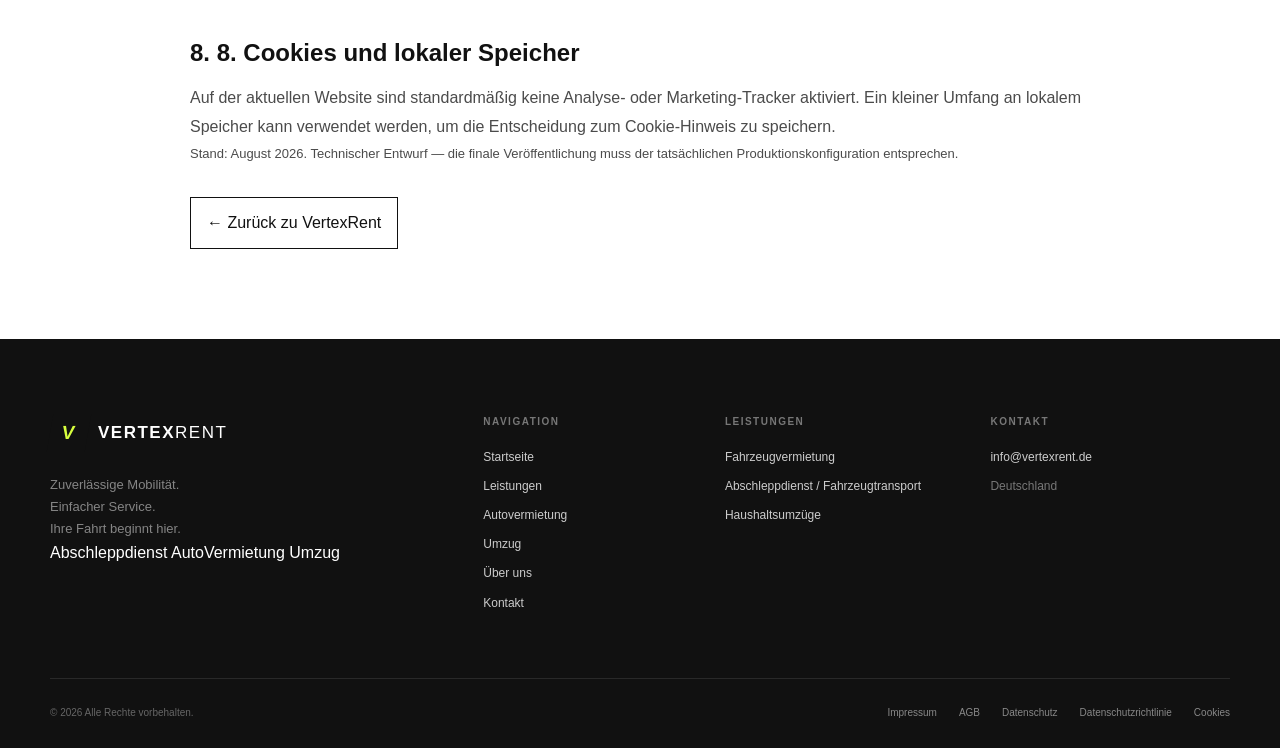
<file: privacy-policy.html>
<!DOCTYPE html>
<html lang="de">
<head>
  <meta charset="UTF-8">
  <meta name="viewport" content="width=device-width, initial-scale=1.0">
  <meta name="robots" content="index,follow">
  <meta name="description" content="VertexRent Datenschutzrichtlinie explaining the handling of contact, rental and moving enquiry data.">
  <title>Datenschutzrichtlinie | VertexRent</title>
  <link rel="stylesheet" href="style.css">
  <link rel="stylesheet" href="responsive.css">
  <style>
    .legal-page{padding:140px 0 90px}.legal-page .container{max-width:900px}.legal-page h1{margin:0 0 24px;font-size:clamp(42px,7vw,78px);line-height:.98}.legal-page h1 em{font-style:normal;font-weight:400}.legal-page h2{margin:42px 0 12px;font-size:24px}.legal-page p,.legal-page li{line-height:1.8;color:#4b4b4b}.legal-page ul{padding-left:22px}.legal-meta{color:#777;font-size:13px}.legal-back{display:inline-flex;margin-top:32px;padding:12px 16px;border:1px solid #111;color:#111}.legal-note{padding:18px 20px;border:1px solid #ead9a3;background:#fffaf0;margin:24px 0;color:#6d5a25}
  </style>
</head>
<body>
<header class="site-header">
  <div class="container nav-wrapper">
    <a href="index.html" class="logo" aria-label="VertexRent Startseite">
      <span class="logo-mark">V</span>
      <span class="logo-text">VERTEX<span>RENT</span></span>
    </a>
    <nav id="site-navigation" class="main-nav" aria-label="Hauptnavigation">
      <a href="index.html">Startseite</a>
      <a href="services.html">Leistungen</a>
      <a href="rental.html">Autovermietung</a>
      <a href="moving.html">Umzug</a>
      <a href="index.html#fleet">Fahrzeuge</a>
      <a href="index.html#about">Über uns</a>
      <a href="index.html#contact">Kontakt</a>
    </nav>
    <a href="rental.html" class="nav-cta">Fahrzeug anfragen</a>
    <button class="menu-toggle" type="button" aria-expanded="false" aria-controls="site-navigation" aria-label="Navigationsmenü öffnen">
      <span></span><span></span><span></span>
    </button>
  </div>
</header>
<main class="legal-page">
  <div class="container">
    <p class="eyebrow"><span></span>Datenschutz</p>
    <h1>Datenschutz <em>richtlinie.</em></h1>
    <h2>1. 1. Verantwortlich</h2>
    <p>Transport Online Handel<br>Ostenstr. 6, 68794<br>info@vertexrent.de<br>+49 178 4077414</p>
    <h2>2. 2. Kontakt- und Buchungsformulare</h2>
    <p>Wenn Sie eine Miet- oder Umzugsanfrage übermitteln, verarbeitet VertexRent die von Ihnen angegebenen Daten wie Name, E-Mail-Adresse, Telefonnummer, Buchungsdaten und weitere Angaben zur Bearbeitung Ihrer Anfrage und gegebenenfalls zur Vorbereitung oder Durchführung eines Vertrags.</p>
    <h2>3. 3. Fotos bei Umzugsanfragen</h2>
    <p>Über das Umzugsformular können Fotos von Gegenständen oder Räumen für die Angebotserstellung übermittelt werden. Bitte laden Sie nur Bilder hoch, die Sie rechtmäßig bereitstellen dürfen. Die Dateien werden ausschließlich zur Bearbeitung der Anfrage übermittelt.</p>
    <h2>4. 4. Hosting und E-Mail-Versand</h2>
    <p>Die Website kann vorübergehend über Vercel gehostet werden. Formulare werden serverseitig verarbeitet. Der E-Mail-Versand kann über Resend erfolgen. In der finalen Datenschutzerklärung sind die tatsächlich eingesetzten Anbieter und vertraglichen Vereinbarungen konkret zu benennen.</p>
    <h2>5. 5. Rechtsgrundlage</h2>
    <p>Depending on the context, processing may be necessary to take steps at your request before entering into a contract, to perform a contract, to comply with legal obligations, or to pursue legitimate interests. Where consent is required, it will be requested separately.</p>
    <h2>6. 6. Speicherdauer</h2>
    <p>Personal data is kept only for as long as necessary for handling the enquiry, fulfilling a contract and meeting applicable statutory retention duties.</p>
    <h2>7. 7. Ihre Rechte</h2>
    <p>Subject to the applicable legal requirements, you may have rights of access, rectification, erasure, restriction of processing, data portability and objection, as well as the right to withdraw consent where processing is based on consent. You may also have the right to lodge a complaint with a competent supervisory authority.</p>
    <h2>8. 8. Cookies und lokaler Speicher</h2>
    <p>Auf der aktuellen Website sind standardmäßig keine Analyse- oder Marketing-Tracker aktiviert. Ein kleiner Umfang an lokalem Speicher kann verwendet werden, um die Entscheidung zum Cookie-Hinweis zu speichern.</p>
    <p class="legal-meta">Stand: August 2026. Technischer Entwurf — die finale Veröffentlichung muss der tatsächlichen Produktionskonfiguration entsprechen.</p>
    <a class="legal-back" href="index.html">← Zurück zu VertexRent</a>
  </div>
</main>
<footer class="site-footer">
  <div class="container">
    <div class="footer-top">
      <div class="footer-brand">
        <a class="logo footer-logo" href="index.html" aria-label="VertexRent Startseite">
          <span class="logo-mark">V</span>
          <span class="logo-text">VERTEX<span>RENT</span></span>
        </a>
        <p>Zuverlässige Mobilität.<br>Einfacher Service.<br>Ihre Fahrt beginnt hier.</p>
        <div class="service-label-strip footer-services" aria-label="Unsere Leistungen">
          <span>Abschleppdienst</span>
          <span>AutoVermietung</span>
          <span>Umzug</span>
        </div>
      </div>
      <div class="footer-column">
        <h4>Navigation</h4>
        <a href="index.html">Startseite</a>
        <a href="services.html">Leistungen</a>
        <a href="rental.html">Autovermietung</a>
        <a href="moving.html">Umzug</a>
        <a href="index.html#about">Über uns</a>
        <a href="index.html#contact">Kontakt</a>
      </div>
      <div class="footer-column">
        <h4>Leistungen</h4>
        <a href="rental.html">Fahrzeugvermietung</a>
        <a href="services.html#transport">Abschleppdienst / Fahrzeugtransport</a>
        <a href="moving.html">Haushaltsumzüge</a>
      </div>
      <div class="footer-column">
        <h4>Kontakt</h4>
        <a href="mailto:info@vertexrent.de">info@vertexrent.de</a>
        <span class="footer-muted">Deutschland</span>
      </div>
    </div>
    <div class="footer-bottom">
      <p>© 2026 Alle Rechte vorbehalten.</p>
      <nav aria-label="Rechtliche Hinweise" class="legal-links">
        <a href="impressum.html">Impressum</a>
        <a href="agb.html">AGB</a>
        <a href="datenschutz.html">Datenschutz</a>
        <a href="privacy-policy.html">Datenschutzrichtlinie</a>
        <a href="cookies.html">Cookies</a>
      </nav>
    </div>
  </div>
</footer>
<div class="cookie-notice" id="cookieNotice" role="region" aria-label="Cookie-Hinweis" hidden>
  <div class="cookie-notice-inner">
    <div>
      <p class="cookie-notice-title">Datenschutz &amp; Cookies</p>
      <p class="cookie-notice-text">Diese Website verwendet derzeit nur technisch erforderliche Speichermechanismen für grundlegende Funktionen und Ihre Cookie-Einstellungen. Analyse- oder Marketing-Cookies sind standardmäßig nicht aktiviert. <a href="privacy-policy.html">Mehr erfahren</a></p>
    </div>
    <div class="cookie-notice-actions">
      <button type="button" class="cookie-button" id="cookieNecessary">Weiter</button>
      <a href="cookies.html" class="cookie-link">Cookie-Einstellungen</a>
    </div>
  </div>
</div>
<script src="script.js"></script>
</body>
</html>
</file>
<file: style.css>
/* ========
   GLOBAL RESET
======== */

* {
    margin: 0;
    padding: 0;
    box-sizing: border-box;
}

html {
    scroll-behavior: smooth;
}

body {
    font-family: "DM Sans", sans-serif;
    color: #111111;
    background: #ffffff;
    line-height: 1.6;
}

a {
    text-decoration: none;
    color: inherit;
}

button {
    font-family: inherit;
}


/* =========
   CONTAINER
========== */

.container {
    width: min(1180px, calc(100% - 48px));
    margin: 0 auto;
}


/* ============
   HEADER
 ===========*/

.site-header {
    width: 100%;
    height: 82px;

    background: #ffffff;

    border-bottom: 1px solid #eeeeee;

    position: sticky;
    top: 0;
    z-index: 1000;
}


/* 
   NAV WRAPPER 
   */

.nav-wrapper {
    height: 100%;

    display: flex;
    align-items: center;
    justify-content: space-between;
}


/* 
   LOGO
 */

.logo {
    display: flex;
    align-items: center;
    gap: 10px;

    font-family: "Manrope", sans-serif;

    font-size: 17px;
    font-weight: 800;

    letter-spacing: 1.5px;
}


/* Logo icon */

.logo-mark {
    width: 38px;
    height: 38px;

    display: grid;
    place-items: center;

    background: #111111;
    color: #d8ff3e;

    font-size: 19px;
    font-weight: 800;

    transform: skew(-10deg);
}


/* Logo text */

.logo-text {
    color: #111111;
}

.logo-text span {
    font-weight: 500;
}


/* 
   DESKTOP NAVIGATION
 */

.main-nav {
    display: flex;
    align-items: center;

    gap: 28px;

    font-size: 14px;
    font-weight: 600;
}

.main-nav a {
    transition: opacity 0.2s ease;
}

.main-nav a:hover {
    opacity: 0.55;
}


/* 
   NAV CTA
 */

.nav-cta {
    background: #111111;
    color: #ffffff;

    padding: 12px 19px;

    border-radius: 100px;

    transition:
        background 0.2s ease,
        transform 0.2s ease;
}

.nav-cta:hover {
    opacity: 1 !important;

    background: #222222;

    transform: translateY(-2px);
}


/* 
   MOBILE MENU BUTTON
*/

.menu-toggle {
    display: none;

    width: 42px;
    height: 42px;

    border: none;
    background: transparent;

    cursor: pointer;

    flex-direction: column;
    align-items: center;
    justify-content: center;

    gap: 5px;
}

.menu-toggle span {
    display: block;

    width: 24px;
    height: 2px;

    background: #111111;

    transition: 0.3s ease;
}


/* =========================
   HERO SECTION
========================= */

.hero {

    /* position: relative;

    min-height: calc(100vh - 82px);

    display: flex;

    align-items: center;

    overflow: hidden;

    background: #141618;

    color: #ffffff; */
    position: relative;
    width: 100%;
    height: 700px;
    overflow: hidden;
}


/* 
   HERO BACKGROUND
*/

.hero-background {
    position: absolute;
    top: 0;
    left: 0;
    width: 100%;
    height: 100%;

    background-image:
        url("images/hero photo.png");

    background-size: cover;
    background-position: center center;
    background-repeat: no-repeat;
}


/* 
   HERO CONTAINER
 */

.hero-container {

    position: relative;

    z-index: 1;

    width: 100%;

    padding-top: 100px;

    padding-bottom: 100px;
}


/* 
   HERO CONTENT
 */

.hero-content {

    max-width: 720px;
}


/* 
   EYEBROW
 */

.eyebrow {

    display: flex;

    align-items: center;

    gap: 10px;

    text-transform: uppercase;

    letter-spacing: 2px;

    font-size: 11px;

    font-weight: 700;

    color: #74787c;

    margin-bottom: 22px;
}


.eyebrow span {

    display: block;

    width: 28px;

    height: 2px;

    background: currentColor;
}


.hero-eyebrow {

    color: #d8ff3e;
}


/* 
   HERO HEADING
 */

.hero h1 {

    font-family: "Manrope", sans-serif;

    font-size: clamp(48px, 7vw, 88px);

    line-height: 0.98;

    letter-spacing: -4px;

    font-weight: 800;

    margin-bottom: 28px;
}


.hero h1 em {

    font-style: normal;

    color: #d8ff3e;

    font-weight: 600;
}


/* 
   HERO DESCRIPTION
 */

.hero-description {

    max-width: 540px;

    font-size: 18px;

    line-height: 1.7;

    color: #d8d9da;

    margin-bottom: 34px;
}


/* 
   HERO BUTTONS
 */

.hero-actions {

    display: flex;

    align-items: center;

    gap: 12px;

    flex-wrap: wrap;
}


.btn {

    display: inline-flex;

    align-items: center;

    justify-content: center;

    gap: 24px;

    border-radius: 100px;

    padding: 15px 22px;

    font-family: "DM Sans", sans-serif;

    font-size: 13px;

    font-weight: 700;

    transition:
        transform 0.25s ease,
        background 0.25s ease,
        box-shadow 0.25s ease;
}


.btn span {

    font-size: 17px;
}


/* Primary */

.btn-primary {

    background: #d8ff3e;

    color: #111111;
}


.btn-primary:hover {

    transform: translateY(-2px);

    box-shadow:
        0 12px 25px rgba(216, 255, 62, 0.18);
}


/* Outline */

.btn-outline {

    border: 1px solid rgba(255, 255, 255, 0.40);

    color: #ffffff;

    background: transparent;
}


.btn-outline:hover {

    background: #ffffff;

    color: #111111;
}


/* 
   HERO TRUST
*/

.hero-trust {

    display: flex;

    gap: 34px;

    margin-top: 72px;
}


.trust-item {

    display: flex;

    flex-direction: column;
}


.trust-item strong {

    font-family: "Manrope", sans-serif;

    font-size: 17px;

    font-weight: 700;
}


.trust-item span {

    font-size: 11px;

    color: #9da0a2;
}


/* 
   SCROLL INDICATOR
 */

.hero-scroll {

    position: absolute;

    right: 34px;

    bottom: 34px;

    z-index: 2;

    display: flex;

    align-items: center;

    gap: 10px;

    color: #aaa;

    font-size: 10px;

    letter-spacing: 2px;

    writing-mode: vertical-rl;
}


.hero-scroll strong {

    color: #d8ff3e;

    font-size: 18px;

    font-weight: 400;
}


/* =========================
   FLEET SECTION
========================= */

.fleet {
    background: #ffffff;
}


/* =========================
   CAR GRID
========================= */

.car-grid {

    display: grid;

    grid-template-columns:
        repeat(3, 1fr);

    gap: 18px;
}


/* 
   CAR CAR 
   */


.car-card {

    background: #ffffff;

    border: 1px solid #e5e6e7;

    overflow: hidden;

    transition:
        transform 0.3s ease,
        box-shadow 0.3s ease;
}


.car-card:hover {

    transform: translateY(-5px);

    box-shadow:
        0 15px 35px rgba(0, 0, 0, 0.08);
}


/* 
   CAR IMAGE
 */

.car-image {

    height: 275px;

    position: relative;

    overflow: hidden;

    background: #eeeeee;
}


.car-image img {

    width: 100%;

    height: 100%;

    object-fit: cover;

    transition:
        transform 0.5s ease;
}


.car-card:hover .car-image img {

    transform: scale(1.05);
}


/* 
   CAR TAG
*/

.car-tag {

    position: absolute;

    top: 14px;

    left: 14px;

    background: #ffffff;

    color: #111111;

    padding: 7px 11px;

    font-size: 10px;

    text-transform: uppercase;

    letter-spacing: 1px;

    font-weight: 700;
}


/* 
   CAR INFO
 */

.car-info {

    padding: 22px;
}


.car-main-info {

    display: flex;

    justify-content: space-between;

    align-items: flex-start;

    gap: 15px;
}


.car-info h3 {

    font-family: "Manrope", sans-serif;

    font-size: 18px;

    line-height: 1.3;
}


.car-info p {

    font-size: 12px;

    color: #888888;

    margin-top: 4px;
}


.car-price {

    font-size: 11px;

    font-weight: 700;

    white-space: nowrap;

    color: #555555;
}


/* 
   CAR LINK
 */

.car-link {

    display: inline-flex;

    align-items: center;

    gap: 10px;

    margin-top: 25px;

    font-size: 12px;

    font-weight: 700;
}


.car-link span {

    font-size: 17px;

    transition:
        transform 0.2s ease;
}


.car-link:hover span {

    transform: translateX(5px);
}


/* =========================
   ABOUT SECTION
========================= */

.about {

    background: #f4f5f5;
}


/* 
   ABOUT GRID
 */

.about-grid {

    display: grid;

    grid-template-columns:
        1.05fr 0.95fr;

    gap: 90px;

    align-items: center;
}


/*
   ABOUT IMAGE
*/

.about-image {

    height: 620px;

    position: relative;

    overflow: hidden;
}


.about-image img {

    width: 100%;

    height: 100%;

    object-fit: cover;
}


/* 
   IMAGE BADGE
*/

.about-badge {

    position: absolute;

    left: 25px;

    bottom: 25px;

    background: #d8ff3e;

    padding: 18px 22px;

    display: flex;

    flex-direction: column;
}


.about-badge strong {

    font-family: "Manrope", sans-serif;

    font-size: 20px;

    font-weight: 800;
}


.about-badge span {

    font-size: 11px;

    color: #333333;
}


/* 
   ABOUT CONTENT
 */

.about-content h2 {

    font-family: "Manrope", sans-serif;

    font-size: clamp(38px, 5vw, 64px);

    line-height: 1.02;

    letter-spacing: -2.5px;

    font-weight: 800;
}


.about-content h2 em {

    font-style: normal;

    color: #777b7e;

    font-weight: 600;
}


.about-description {

    max-width: 500px;

    color: #6f7377;

    margin: 28px 0;

    font-size: 15px;

    line-height: 1.75;
}


/*
   BENEFITS
 */

.benefits-list {

    list-style: none;

    display: grid;

    grid-template-columns: 1fr 1fr;

    gap: 14px;

    margin: 30px 0;
}


.benefits-list li {

    display: flex;

    align-items: center;

    font-size: 13px;

    font-weight: 600;
}


.benefit-icon {

    width: 22px;

    height: 22px;

    flex-shrink: 0;

    display: grid;

    place-items: center;

    margin-right: 8px;

    border-radius: 50%;

    background: #111111;

    color: #d8ff3e;

    font-size: 11px;
}


/* 
   ABOUT LINK
 */

.about-link {

    display: inline-flex;

    align-items: center;

    gap: 12px;

    font-size: 13px;

    font-weight: 700;

    border-bottom: 1px solid #111111;

    padding-bottom: 5px;
}


.about-link span {

    font-size: 17px;

    transition:
        transform 0.2s ease;
}


.about-link:hover span {

    transform: translateX(5px);
}


/* =========================
   BOOKING SECTION
========================= */

.booking {
    background: #ffffff;
}


/* =========================
   BOOKING BOX
========================= */

.booking-box {

    display: grid;

    grid-template-columns:
        0.9fr 1.1fr;

    background: #111111;

    color: #ffffff;

    overflow: hidden;
}


/* 
   BOOKING CONTENT
 */

.booking-content {

    padding: 70px;
}


.booking-eyebrow {
    color: #d8ff3e;
}


.booking-content h2 {

    font-family: "Manrope", sans-serif;

    font-size: clamp(42px, 5vw, 66px);

    line-height: 1;

    letter-spacing: -2px;

    font-weight: 800;
}


.booking-content h2 em {

    font-style: normal;

    color: #d8ff3e;

    font-weight: 600;
}


.booking-description {

    max-width: 400px;

    color: #aaaaaa;

    margin: 25px 0 42px;

    font-size: 14px;

    line-height: 1.7;
}


/* 
   BOOKING STEPS
 */

.booking-steps {

    display: flex;

    flex-direction: column;

    gap: 20px;
}


.booking-step {

    display: flex;

    align-items: flex-start;

    gap: 16px;
}


.booking-step > span {

    color: #d8ff3e;

    font-family: "Manrope", sans-serif;

    font-size: 11px;

    font-weight: 700;
}


.booking-step strong {

    display: block;

    color: #ffffff;

    font-size: 13px;
}


.booking-step p {

    color: #999999;

    font-size: 11px;

    margin-top: 2px;
}


/* 
   FORM WRAPPER
    */

.booking-form-wrapper {

    background: #f6f7f7;

    color: #111111;

    padding: 50px;
}


/* 
   FORM
 */

.booking-form {

    width: 100%;
}


/* 
   FORM HEADING
 */

.form-heading {

    display: flex;

    justify-content: space-between;

    align-items: center;

    gap: 20px;

    margin-bottom: 30px;
}


.form-heading h3 {

    font-family: "Manrope", sans-serif;

    font-size: 21px;

    font-weight: 800;
}


.form-heading span {

    font-size: 9px;

    color: #777777;

    text-transform: uppercase;

    letter-spacing: 1px;

    font-weight: 700;
}


/* 
   FORM ROW
 */

.form-row {

    display: grid;

    grid-template-columns:
        1fr 1fr;

    gap: 14px;
}


/* 
   FORM GROUP
    */

.form-group {

    margin-bottom: 17px;
}


.form-group label {

    display: block;

    font-size: 10px;

    text-transform: uppercase;

    letter-spacing: 1px;

    font-weight: 700;

    color: #333333;

    margin-bottom: 8px;
}


.form-group input,
.form-group select,
.form-group textarea {

    width: 100%;

    border: 1px solid #dddddd;

    background: #ffffff;

    padding: 14px 15px;

    border-radius: 2px;

    font-family: "DM Sans", sans-serif;

    font-size: 13px;

    color: #111111;

    outline: none;

    transition:
        border-color 0.2s ease;
}


.form-group input:focus,
.form-group select:focus,
.form-group textarea:focus {

    border-color: #111111;
}


.form-group textarea {

    resize: vertical;

    min-height: 100px;
}


/* 
   FORM SECTION TITLE
*/

.form-section-title {

    font-size: 10px;

    text-transform: uppercase;

    letter-spacing: 1.5px;

    font-weight: 700;

    color: #888888;

    border-bottom: 1px solid #dddddd;

    padding-bottom: 10px;

    margin: 28px 0 20px;
}


/* 
   BOOKING BUTTON
 */

.booking-submit {

    width: 100%;

    border: none;

    cursor: pointer;

    margin-top: 5px;
}


/* 
   FORM NOTE
 */

.form-note {

    text-align: center;

    color: #888888;

    font-size: 10px;

    line-height: 1.5;

    margin-top: 12px;
}



/* =========================
   CONTACT SECTION
========================= */

.contact {

    background: #f7f7f7;
}


/* 
   CONTACT GRID
= */

.contact-grid {

    display: grid;

    grid-template-columns:
        0.8fr 1.2fr;

    gap: 110px;

    align-items: start;
}


/* 
   CONTACT CONTENT
 */

.contact-content h2 {

    font-family: "Manrope", sans-serif;

    font-size: clamp(38px, 5vw, 64px);

    line-height: 1.02;

    letter-spacing: -2.5px;

    font-weight: 800;
}


.contact-content h2 em {

    font-style: normal;

    color: #777b7e;

    font-weight: 600;
}


.contact-description {

    max-width: 420px;

    color: #777777;

    margin: 26px 0 35px;

    font-size: 15px;

    line-height: 1.7;
}


/* 
   CONTACT DETAILS
 */

.contact-details {

    display: flex;

    flex-direction: column;

    gap: 18px;
}


.contact-detail {

    display: flex;

    flex-direction: column;
}


.contact-detail span {

    font-size: 10px;

    text-transform: uppercase;

    letter-spacing: 1px;

    color: #999999;
}


.contact-detail strong {

    font-size: 13px;

    font-weight: 600;

    color: #222222;
}


/* 
   CONTACT FORM
 */

.contact-form-wrapper {

    background: #ffffff;

    border: 1px solid #e5e5e5;

    padding: 42px;
}


.contact-form {

    width: 100%;
}


/* 
   DARK BUTTON
 */

.btn-dark {

    display: inline-flex;

    align-items: center;

    justify-content: center;

    gap: 24px;

    background: #111111;

    color: #ffffff;

    border: none;

    cursor: pointer;
}


.btn-dark:hover {

    background: #292929;
}


.contact-submit {

    margin-top: 5px;
}



/* =========================
   FOOTER
========================= */

.site-footer {

    background: #111111;

    color: #ffffff;

    padding-top: 75px;
}


/* 
   FOOTER TOP
 */

.footer-top {

    display: grid;

    grid-template-columns:
        1.6fr
        0.8fr
        0.9fr
        1fr;

    gap: 50px;

    padding-bottom: 65px;
}


/* 
   FOOTER BRAND
 */

.footer-brand p {

    max-width: 280px;

    color: #858585;

    font-size: 13px;

    line-height: 1.7;

    margin-top: 22px;
}


/* Footer logo */

.footer-logo {

    color: #ffffff;
}


.footer-logo .logo-text {

    color: #ffffff;
}


/*
   FOOTER COLUMNS
 */

.footer-column {

    display: flex;

    flex-direction: column;

    align-items: flex-start;

    gap: 10px;
}


.footer-column h4 {

    font-size: 10px;

    text-transform: uppercase;

    letter-spacing: 1.5px;

    color: #777777;

    margin-bottom: 8px;
}


.footer-column a {

    font-size: 12px;

    color: #cccccc;

    transition:
        color 0.2s ease;
}


.footer-column a:hover {

    color: #d8ff3e;
}


.footer-muted {

    font-size: 12px;

    color: #777777;
}


/* 
   FOOTER BOTTOM
 */

.footer-bottom {

    min-height: 70px;

    border-top: 1px solid #292929;

    display: flex;

    align-items: center;

    justify-content: space-between;

    gap: 20px;
}


.footer-bottom p {

    color: #666666;

    font-size: 10px;
}


/* 
   LEGAL LINKS
 */

.legal-links {

    display: flex;

    align-items: center;

    gap: 22px;
}


.legal-links a {

    color: #888888;

    font-size: 10px;

    transition:
        color 0.2s ease;
}


.legal-links a:hover {

    color: #ffffff;
}

/* =====================================================
   BOOKING SERVICE GATEWAY
===================================================== */
.booking-service-gateway {
    display: flex;
    align-items: stretch;
}

.booking-gateway-card {
    width: 100%;
    padding: 42px;
    border: 1px solid #e5e5e5;
    background: #fff;
    box-sizing: border-box;
}

.booking-gateway-card h3 {
    margin: 12px 0 12px;
    font-size: clamp(28px, 3vw, 40px);
    line-height: 1.08;
}

.booking-gateway-card > p:not(.eyebrow):not(.form-note) {
    max-width: 560px;
    line-height: 1.7;
    color: #555;
}

.booking-gateway-actions {
    display: flex;
    gap: 12px;
    flex-wrap: wrap;
    margin-top: 28px;
}

.booking-gateway-actions .btn {
    text-decoration: none;
}

.btn-outline {
    display: inline-flex;
    align-items: center;
    justify-content: center;
    gap: 20px;
    padding: 16px 20px;
    border: 1px solid #111;
    color: #111;
    background: #fff;
    cursor: pointer;
}

.btn-outline:hover {
    background: #f4f4f4;
}


/* =====================================================
   COOKIE NOTICE
===================================================== */
.cookie-notice {
    position: fixed;
    left: 20px;
    right: 20px;
    bottom: 20px;
    z-index: 1000;
}

.cookie-notice[hidden] { display: none; }

.cookie-notice-inner {
    max-width: 1180px;
    margin: 0 auto;
    display: flex;
    align-items: center;
    justify-content: space-between;
    gap: 24px;
    padding: 18px 20px;
    background: #111;
    color: #fff;
    box-shadow: 0 20px 60px rgba(0,0,0,.22);
}

.cookie-notice-title {
    margin: 0 0 4px;
    font-weight: 800;
}

.cookie-notice-text {
    margin: 0;
    color: rgba(255,255,255,.72);
    font-size: 13px;
    line-height: 1.55;
}

.cookie-notice-text a,
.cookie-link {
    color: #fff;
}

.cookie-notice-actions {
    display: flex;
    align-items: center;
    gap: 12px;
    flex-shrink: 0;
}

.cookie-button {
    border: 0;
    padding: 12px 16px;
    background: #fff;
    color: #111;
    font: inherit;
    font-size: 13px;
    font-weight: 800;
    cursor: pointer;
}

.cookie-link {
    font-size: 12px;
    text-decoration: underline;
    text-underline-offset: 3px;
}

@media (max-width: 760px) {
    .cookie-notice {
        left: 12px;
        right: 12px;
        bottom: 12px;
    }

    .cookie-notice-inner,
    .cookie-notice-actions {
        flex-direction: column;
        align-items: stretch;
    }
}


/* ========================================
   FINAL HOMEPAGE HERO + RESPONSIVE POLISH
======================================== */
.hero {
    min-height: clamp(620px, 78vh, 820px);
    height: auto;
    display: flex;
    align-items: center;
    position: relative;
    isolation: isolate;
}
.hero-background {
    inset: 0;
    width: 100%;
    height: 100%;
    background-size: cover;
    background-position: center 58%;
    background-repeat: no-repeat;
    transform: scale(1.01);
}
.hero-background::after {
    content: "";
    position: absolute;
    inset: 0;
    background:
      linear-gradient(90deg, rgba(10,12,14,.74) 0%, rgba(10,12,14,.48) 42%, rgba(10,12,14,.10) 72%, rgba(10,12,14,.05) 100%),
      linear-gradient(180deg, rgba(10,12,14,.15), rgba(10,12,14,.32));
}
.hero-container {
    min-height: clamp(620px, 78vh, 820px);
    display: flex;
    align-items: center;
    padding-top: 72px;
    padding-bottom: 72px;
}
.hero-content {
    max-width: 760px;
    color: #fff;
}
.hero-content::before {
    content: "Autovermietung · Abschleppdienst · Umzug";
    display: inline-flex;
    margin-bottom: 20px;
    padding: 8px 13px;
    border: 1px solid rgba(255,255,255,.28);
    border-radius: 999px;
    background: rgba(0,0,0,.20);
    backdrop-filter: blur(10px);
    color: rgba(255,255,255,.92);
    font-size: 11px;
    font-weight: 800;
    letter-spacing: .14em;
    text-transform: uppercase;
}
.hero-content::after { content: none; }
.hero h1 { text-shadow: 0 8px 32px rgba(0,0,0,.25); }
.hero-description { color: rgba(255,255,255,.88); text-shadow: 0 3px 16px rgba(0,0,0,.18); }

@media (max-width: 860px) {
    .hero { min-height: 680px; }
    .hero-container { min-height: 680px; }
}

@media (max-width: 700px) {
    .hero { min-height: 610px; }
    .hero-container { min-height: 610px; padding-top: 48px; padding-bottom: 48px; }
    .hero-background { background-position: 62% center; }
    .hero-content { max-width: 100%; }
    .hero-content::before { font-size: 9px; letter-spacing: .10em; padding: 7px 10px; }
}
</file>
<file: responsive.css>
/* =========================
   TABLET
========================= */

@media (max-width: 900px) {

    .main-nav {
        gap: 16px;
    }

}


/* =========================
   MOBILE
========================= */

@media (max-width: 700px) {

    .container {
        width: min(100% - 30px, 1180px);
    }


    .site-header {
        height: 70px;
    }


    .menu-toggle {
        display: flex;
    }


    .main-nav {

        position: absolute;

        top: 70px;
        left: 0;
        right: 0;

        background: #ffffff;

        display: none;

        flex-direction: column;

        align-items: stretch;

        gap: 0;

        padding: 20px 25px;

        border-bottom: 1px solid #eeeeee;
    }


    .main-nav.open {
        display: flex;
    }


    .main-nav a {
        padding: 10px 0;
    }


    .main-nav .nav-cta {
        text-align: center;

        margin-top: 8px;
    }

}


/* =========================
   HERO RESPONSIVE
========================= */

@media (max-width: 700px) {

    .hero {

        min-height: calc(100vh - 70px);
    }


    .hero-container {

        padding-top: 70px;
        padding-bottom: 70px;
        display: flex;
        align-items: center;
        justify-content: center;
    }


    .hero h1 {

        font-size: clamp(46px, 13vw, 68px);

        letter-spacing: -2px;
    }


    .hero-description {

        font-size: 16px;

        max-width: 100%;
    }


    .hero-trust {

        gap: 18px;

        margin-top: 50px;
    }


    .hero-scroll {

        display: none;
    }

}



/* =========================
   SERVICES RESPONSIVE
========================= */

@media (max-width: 900px) {

    .services-heading {

        grid-template-columns: 1fr;

        gap: 30px;

        align-items: start;
    }


    .service-grid {

        grid-template-columns: 1fr;
    }


    .service-card {

        min-height: 280px;
    }

}


@media (max-width: 700px) {

    .section {

        padding: 80px 0;
    }


    .section-heading {

        margin-bottom: 38px;
    }


    .section-heading h2 {

        font-size: 42px;

        letter-spacing: -1.8px;
    }


    .service-card {

        min-height: 270px;

        padding: 28px;
    }


    .service-card h3 {

        font-size: 25px;
    }

}


/* =========================
   FLEET RESPONSIVE
========================= */

@media (max-width: 900px) {

    .car-grid {

        grid-template-columns:
            repeat(2, 1fr);
    }

}


@media (max-width: 700px) {

    .car-grid {

        grid-template-columns: 1fr;
    }


    .car-image {

        height: 250px;
    }

}




/* =========================
   ABOUT RESPONSIVE
========================= */

@media (max-width: 900px) {

    .about-grid {

        grid-template-columns: 1fr;

        gap: 50px;
    }


    .about-image {

        height: 500px;
    }

}


@media (max-width: 700px) {

    .about-image {

        height: 380px;
    }


    .about-content h2 {

        font-size: 42px;

        letter-spacing: -1.8px;
    }


    .benefits-list {

        grid-template-columns: 1fr;
    }

}


/* =========================
   BOOKING RESPONSIVE
========================= */

@media (max-width: 900px) {

    .booking-box {

        grid-template-columns: 1fr;
    }


    .booking-content {

        padding: 55px;
    }


    .booking-form-wrapper {

        padding: 45px;
    }

}


@media (max-width: 700px) {

    .booking-content {

        padding: 40px 25px;
    }


    .booking-form-wrapper {

        padding: 35px 25px;
    }


    .form-row {

        grid-template-columns: 1fr;

        gap: 0;
    }


    .form-heading {

        align-items: flex-start;

        flex-direction: column;

        gap: 8px;
    }


    .booking-content h2 {

        font-size: 44px;

        letter-spacing: -1.8px;
    }

}


/* =========================
   CONTACT RESPONSIVE
========================= */

@media (max-width: 900px) {

    .contact-grid {

        grid-template-columns: 1fr;

        gap: 55px;
    }

}


@media (max-width: 700px) {

    .contact-grid {

        gap: 40px;
    }


    .contact-form-wrapper {

        padding: 28px 20px;
    }


    .contact-content h2 {

        font-size: 42px;

        letter-spacing: -1.8px;
    }

}



/* =========================
   FOOTER RESPONSIVE
========================= */

@media (max-width: 900px) {

    .footer-top {

        grid-template-columns:
            1.5fr 1fr 1fr;

        gap: 40px;
    }


    .footer-brand {

        grid-column: 1 / -1;
    }

}


@media (max-width: 700px) {

    .site-footer {

        padding-top: 55px;
    }


    .footer-top {

        grid-template-columns: 1fr 1fr;

        gap: 40px;

        padding-bottom: 45px;
    }


    .footer-brand {

        grid-column: 1 / -1;
    }


    .footer-bottom {

        padding: 20px 0;

        flex-direction: column;

        align-items: flex-start;

        justify-content: center;
    }


    .legal-links {

        flex-wrap: wrap;

        gap: 12px 18px;
    }
}








/* =========================================================
   FLEET
========================================================= */

.fleet {
    padding: 120px 0;
    background: #f7f8fa;
}

.fleet-heading {
    display: flex;
    justify-content: space-between;
    align-items: flex-end;
    gap: 50px;
    margin-bottom: 60px;
}

.fleet-heading .section-intro {
    max-width: 480px;
    margin: 0;
    color: #666;
    line-height: 1.8;
}

.fleet-grid {
    display: grid;
    grid-template-columns: repeat(2, 1fr);
    gap: 30px;
}

.fleet-card {
    overflow: hidden;
    background: #fff;
    border: 1px solid #e7e7e7;
    border-radius: 24px;
    transition: .35s ease;
}

.fleet-card:hover {
    transform: translateY(-7px);
    box-shadow: 0 25px 60px rgba(0,0,0,.09);
}


/* Gallery */

.fleet-gallery {
    position: relative;
    padding: 14px;
    background: #eef0f2;
}

.fleet-main-image {
    height: 330px;
    overflow: hidden;
    border-radius: 17px;
}

.fleet-main-image img {
    width: 100%;
    height: 100%;
    display: block;
    object-fit: cover;
    transition: transform .5s ease;
}

.fleet-card:hover .fleet-main-image img {
    transform: scale(1.04);
}

.fleet-small-images {
    display: grid;
    grid-template-columns: repeat(2, 1fr);
    gap: 12px;
    margin-top: 12px;
}

.fleet-small-images img {
    width: 100%;
    height: 115px;
    display: block;
    object-fit: cover;
    border-radius: 13px;
}


/* Badge */

.fleet-badge {
    position: absolute;
    top: 28px;
    left: 28px;
    padding: 9px 16px;
    background: #111;
    color: #fff;
    border-radius: 50px;
    font-size: 11px;
    font-weight: 700;
    text-transform: uppercase;
    letter-spacing: .08em;
}


/* Content */

.fleet-content {
    padding: 34px;
}

.fleet-label {
    margin: 0 0 10px;
    color: #777;
    font-size: 11px;
    font-weight: 700;
    letter-spacing: .13em;
    text-transform: uppercase;
}

.fleet-content h3 {
    margin: 0 0 16px;
    color: #111;
    font-size: 30px;
    line-height: 1.15;
}

.fleet-content > p {
    color: #666;
    font-size: 15px;
    line-height: 1.75;
}


/* Details */

.fleet-details {
    display: grid;
    grid-template-columns: repeat(2, 1fr);
    gap: 10px;
    margin: 25px 0;
}

.fleet-details div {
    padding: 14px;
    background: #f5f6f7;
    border-radius: 12px;
}

.fleet-details strong {
    display: block;
    margin-bottom: 4px;
    color: #111;
    font-size: 13px;
}

.fleet-details span {
    color: #888;
    font-size: 11px;
}


/* Prices */

.fleet-prices {
    display: grid;
    grid-template-columns: repeat(3, 1fr);
    margin: 25px 0;
    padding: 18px 0;
    border-top: 1px solid #e6e6e6;
    border-bottom: 1px solid #e6e6e6;
}

.fleet-prices div {
    text-align: center;
}

.fleet-prices span {
    display: block;
    margin-bottom: 5px;
    color: #888;
    font-size: 11px;
}

.fleet-prices strong {
    color: #111;
    font-size: 17px;
}


/* Extra information */

.fleet-extra {
    margin-bottom: 25px;
}

.fleet-extra p {
    margin: 7px 0;
    color: #777;
    font-size: 13px;
    line-height: 1.65;
}

.fleet-extra strong {
    color: #222;
}


/* Button */

.fleet-button {
    display: inline-flex;
    align-items: center;
    justify-content: space-between;
    gap: 25px;
    padding: 14px 20px;
    min-width: 210px;
    background: #111;
    color: #fff;
    border-radius: 50px;
    text-decoration: none;
    font-size: 13px;
    font-weight: 700;
    transition: .3s ease;
}

.fleet-button span {
    font-size: 20px;
}

.fleet-button:hover {
    background: #333;
    transform: translateX(3px);
}


/* =========================================================
   MOBILE
========================================================= */

@media (max-width: 900px) {

    .fleet {
        padding: 90px 0;
    }

    .fleet-heading {
        flex-direction: column;
        align-items: flex-start;
    }

    .fleet-grid {
        grid-template-columns: 1fr;
    }
}


@media (max-width: 600px) {

    .fleet {
        padding: 70px 0;
    }

    .fleet-content {
        padding: 24px;
    }

    .fleet-main-image {
        height: 240px;
    }

    .fleet-small-images img {
        height: 95px;
    }

    .fleet-content h3 {
        font-size: 25px;
    }

    .fleet-details {
        grid-template-columns: 1fr;
    }

    .fleet-prices {
        grid-template-columns: 1fr;
    }

    .fleet-prices div {
        display: flex;
        justify-content: space-between;
        align-items: center;
        padding: 8px 0;
    }

    .fleet-prices span {
        margin: 0;
    }

    .fleet-button {
        width: 100%;
    }
}
















/* =========================================
   LONG-TERM RENTAL
========================================= */

.longterm {
    padding: 120px 0;
    background: #fff;
}

.longterm-heading {
    display: flex;
    justify-content: space-between;
    align-items: flex-end;
    gap: 50px;
    margin-bottom: 60px;
}

.longterm-heading > p {
    max-width: 480px;
    margin: 0;
    color: #666;
    line-height: 1.8;
}

.longterm-grid {
    display: grid;
    grid-template-columns: repeat(2, 1fr);
    gap: 30px;
}

.longterm-card {
    overflow: hidden;
    background: #f7f8fa;
    border: 1px solid #e6e6e6;
    border-radius: 24px;
    transition: .35s ease;
}

.longterm-card:hover {
    transform: translateY(-7px);
    box-shadow: 0 25px 60px rgba(0,0,0,.08);
}

.longterm-image {
    position: relative;
    height: 330px;
    padding: 14px;
}

.longterm-image img {
    width: 100%;
    height: 100%;
    display: block;
    object-fit: cover;
    border-radius: 17px;
}

.longterm-image span {
    position: absolute;
    top: 28px;
    left: 28px;
    padding: 9px 16px;
    background: #111;
    color: #fff;
    border-radius: 50px;
    font-size: 11px;
    font-weight: 700;
    text-transform: uppercase;
    letter-spacing: .08em;
}

.longterm-content {
    padding: 34px;
}

.longterm-label {
    margin: 0 0 10px;
    color: #777;
    font-size: 11px;
    font-weight: 700;
    letter-spacing: .13em;
    text-transform: uppercase;
}

.longterm-content h3 {
    margin: 0 0 16px;
    color: #111;
    font-size: 30px;
    line-height: 1.15;
}

.longterm-content > p {
    color: #666;
    font-size: 15px;
    line-height: 1.75;
}

.longterm-details {
    display: grid;
    grid-template-columns: repeat(2, 1fr);
    gap: 10px;
    margin: 25px 0;
}

.longterm-details div {
    padding: 15px;
    background: #fff;
    border-radius: 12px;
}

.longterm-details strong {
    display: block;
    margin-bottom: 5px;
    color: #111;
    font-size: 14px;
}

.longterm-details span {
    color: #888;
    font-size: 11px;
}

.longterm-info {
    margin-bottom: 25px;
}

.longterm-info p {
    margin: 8px 0;
    color: #777;
    font-size: 13px;
    line-height: 1.6;
}

.longterm-info strong {
    color: #222;
}

.longterm-button {
    display: inline-flex;
    align-items: center;
    justify-content: space-between;
    gap: 25px;
    min-width: 210px;
    padding: 14px 20px;
    background: #111;
    color: #fff;
    border-radius: 50px;
    text-decoration: none;
    font-size: 13px;
    font-weight: 700;
    transition: .3s ease;
}

.longterm-button:hover {
    background: #333;
}

.longterm-button span {
    font-size: 20px;
}


/* MOBILE */

@media (max-width: 900px) {

    .longterm {
        padding: 90px 0;
    }

    .longterm-heading {
        flex-direction: column;
        align-items: flex-start;
    }

    .longterm-grid {
        grid-template-columns: 1fr;
    }
}

@media (max-width: 600px) {

    .longterm {
        padding: 70px 0;
    }

    .longterm-content {
        padding: 24px;
    }

    .longterm-image {
        height: 240px;
    }

    .longterm-content h3 {
        font-size: 25px;
    }

    .longterm-details {
        grid-template-columns: 1fr;
    }

    .longterm-button {
        width: 100%;
    }
}
/* ========================================
   SHARED HEADER / FOOTER POLISH
======================================== */

@media (max-width: 1100px) {
    .main-nav { gap: 18px; font-size: 13px; }
    .nav-cta { padding: 10px 15px; font-size: 13px; }
}

@media (max-width: 860px) {
    .main-nav { display: none; }
    .nav-cta { display: none; }
    .menu-toggle { display: flex; }
    .main-nav.open {
        display: flex;
        position: absolute;
        top: 70px;
        left: 0;
        right: 0;
        flex-direction: column;
        align-items: stretch;
        gap: 0;
        padding: 14px 20px 18px;
        background: #fff;
        border-top: 1px solid #eee;
        border-bottom: 1px solid #eee;
        box-shadow: 0 18px 34px rgba(0,0,0,.08);
    }
    .main-nav.open a { padding: 12px 4px; }
    .footer-top { grid-template-columns: repeat(2, minmax(0, 1fr)); gap: 36px 24px; }
}

@media (max-width: 600px) {
    .site-header { height: 70px; }
    .nav-wrapper { min-height: 70px; }
    .logo { font-size: 15px; }
    .logo-mark { width: 34px; height: 34px; font-size: 17px; }
    .footer-top { grid-template-columns: 1fr; gap: 30px; }
    .footer-bottom { flex-direction: column; align-items: flex-start; gap: 18px; }
    .legal-links { gap: 10px 14px; flex-wrap: wrap; }
    .footer-services { margin-top: 16px; }
}


/* ========================================
   FINAL NAVIGATION / MOBILE POLISH
======================================== */
@media (max-width: 860px) {
    .site-header { box-shadow: 0 8px 28px rgba(0,0,0,.06); }
    .main-nav.open { max-height: calc(100vh - 70px); overflow-y: auto; }
    .main-nav.open a { font-size: 14px; font-weight: 700; }
}
@media (max-width: 600px) {
    .container { width: min(100% - 24px, 1180px); }
    .hero-background { background-position: 65% center; }
}
</file>
